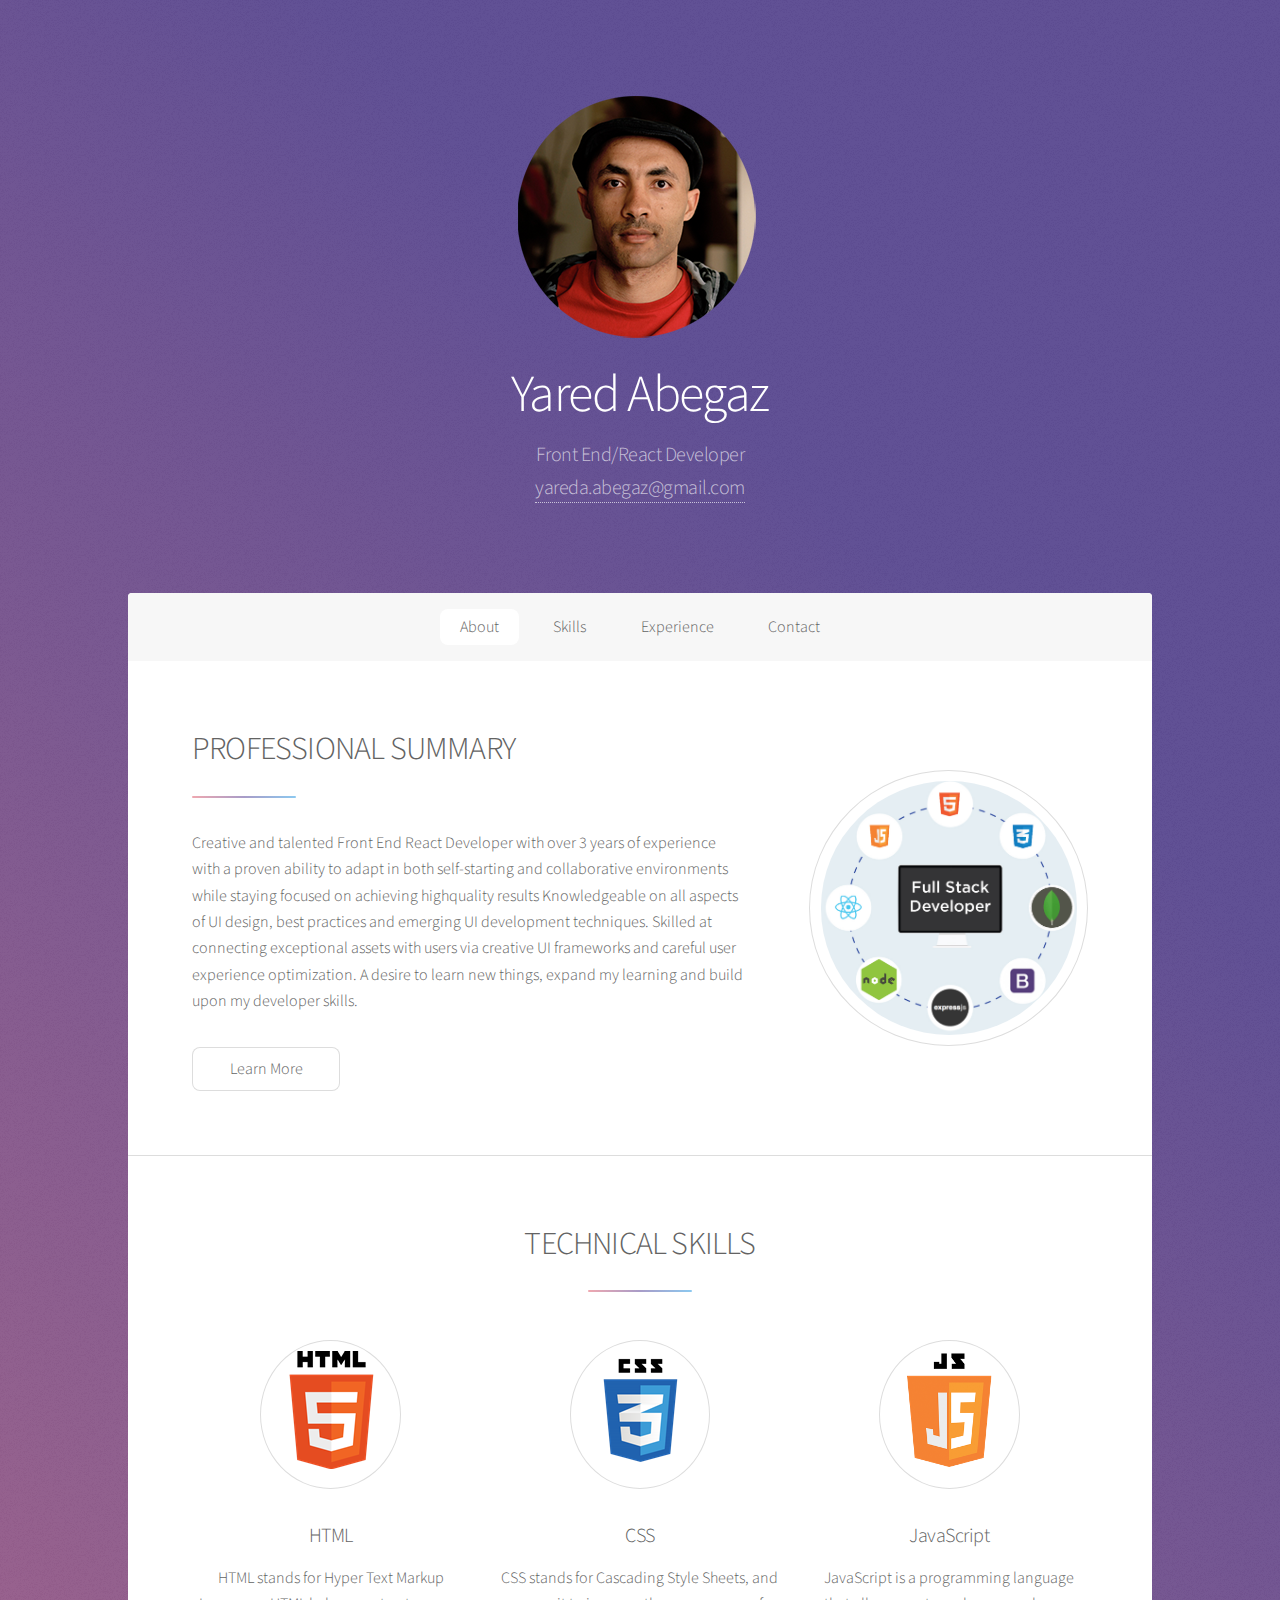
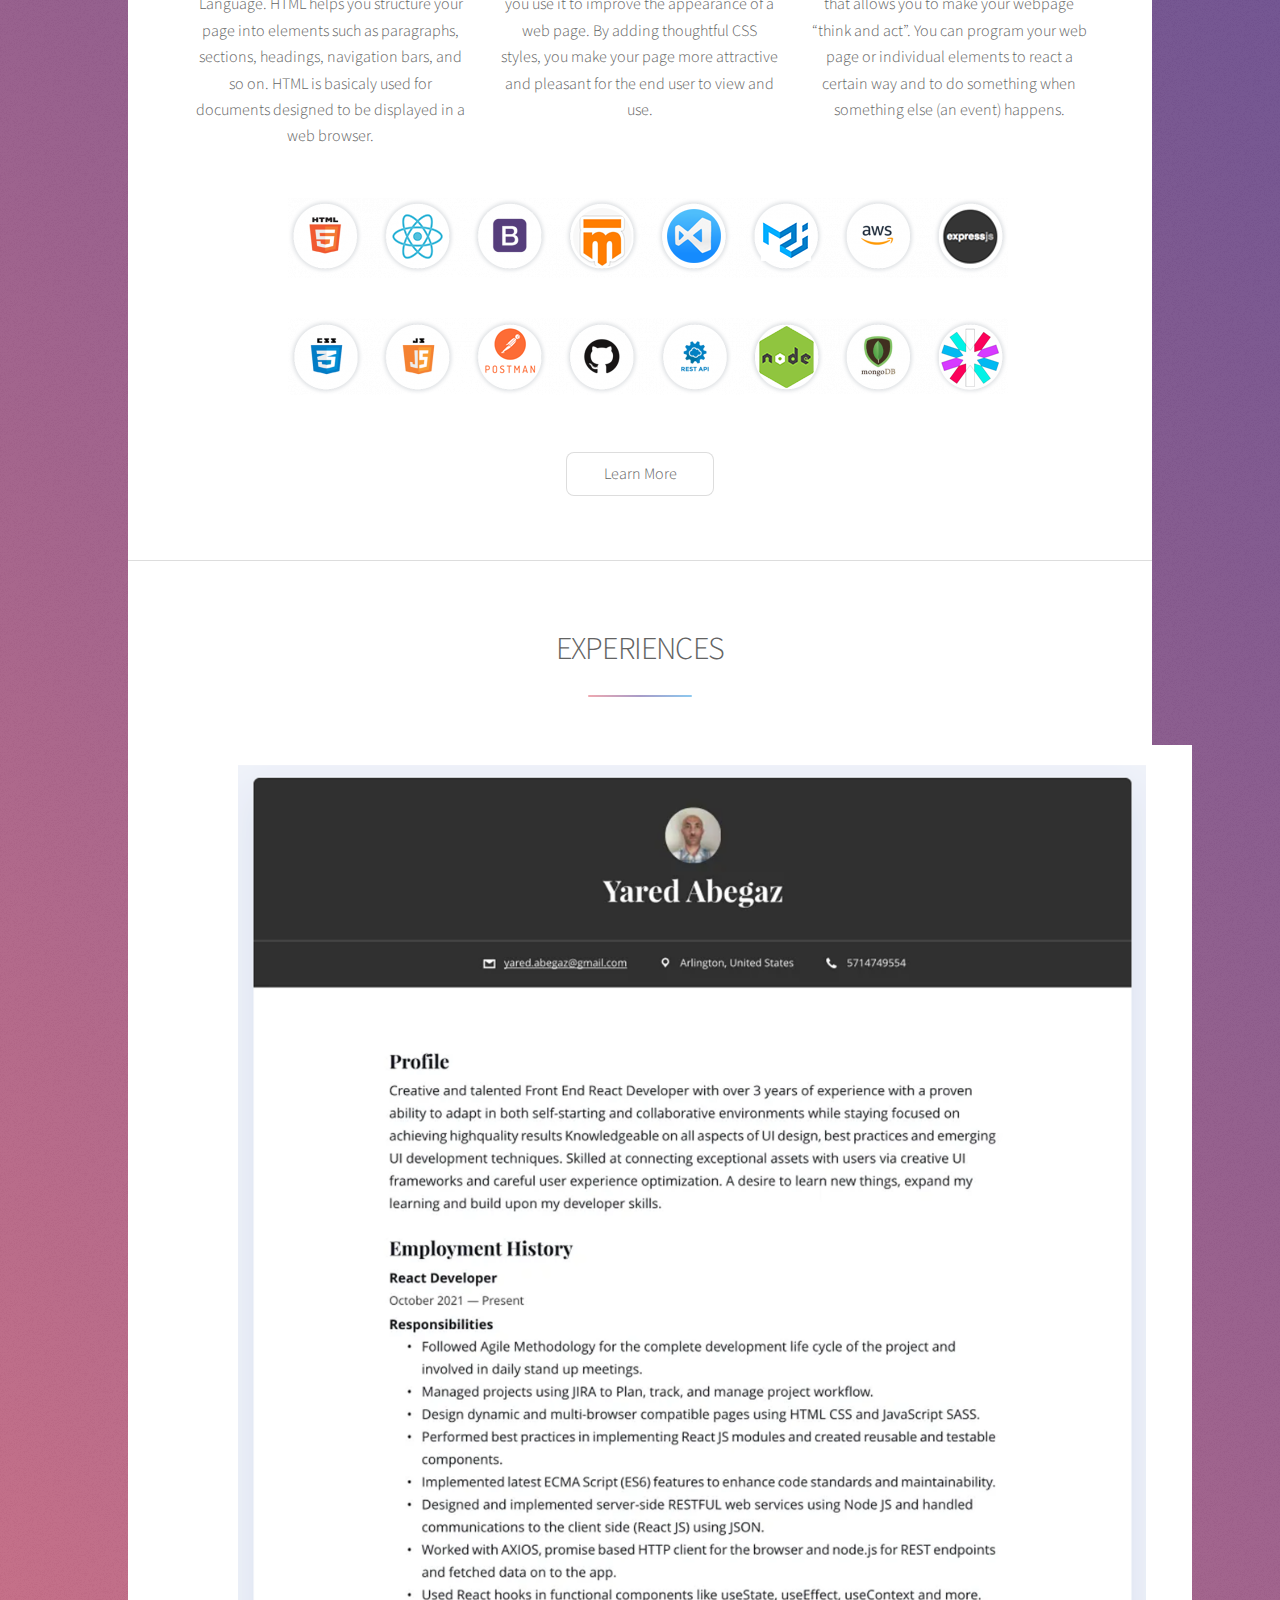
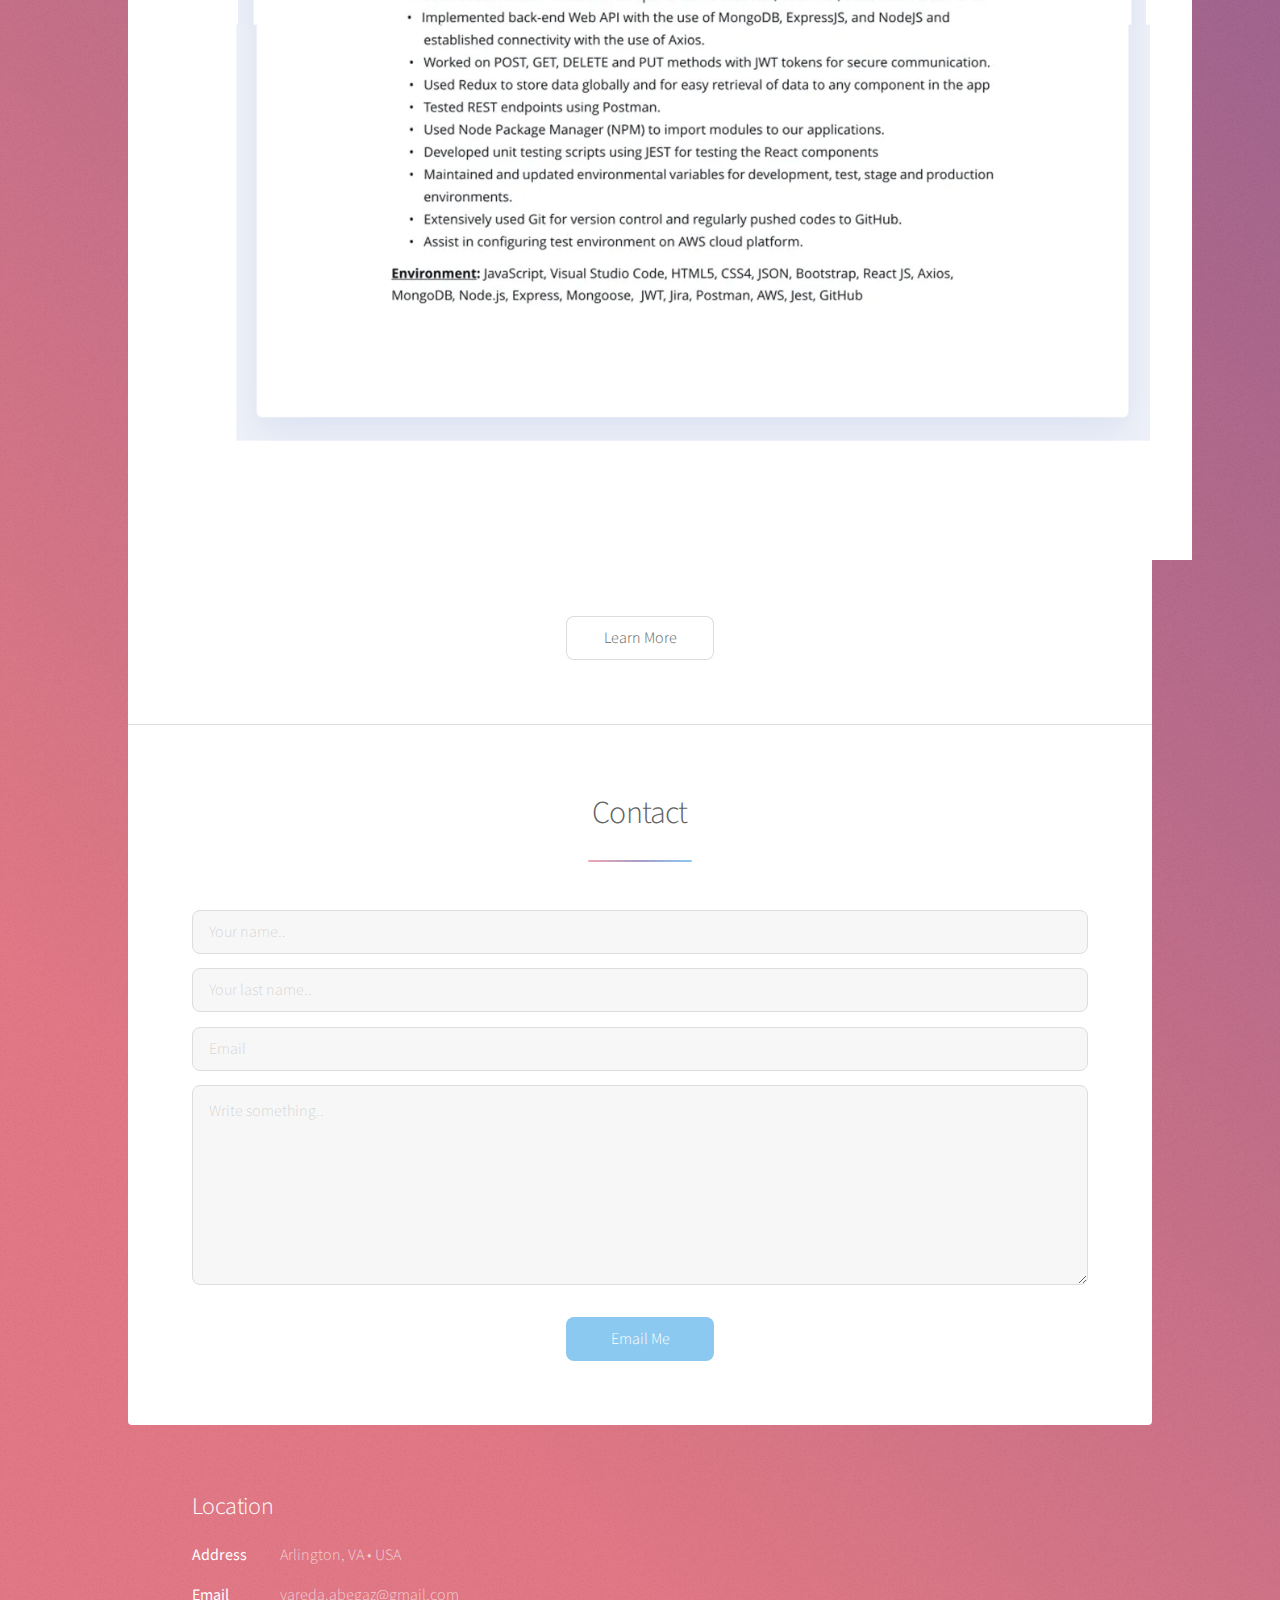
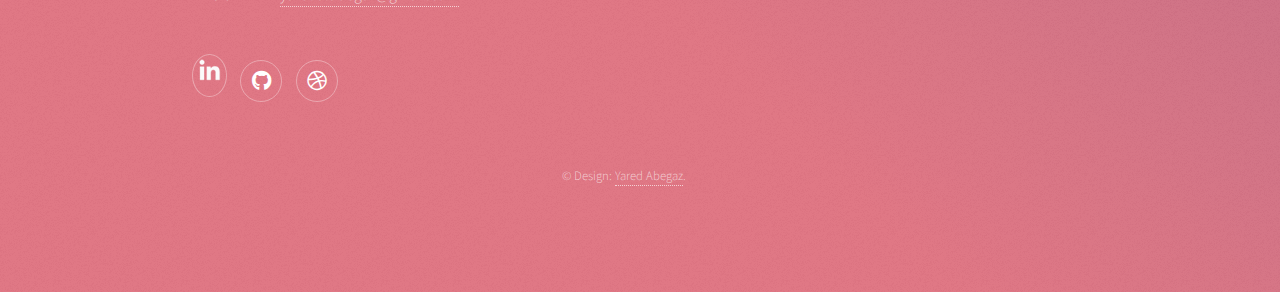
<file: index.html>
<!DOCTYPE HTML>

<html>
	<head>
		<title>Yared Resume</title>
		<meta charset="utf-8" />
		<meta name="viewport" content="width=device-width, initial-scale=1, user-scalable=no" />
		<link rel="stylesheet" href="assets/css/main.css" />
		<noscript><link rel="stylesheet" href="assets/css/noscript.css" /></noscript>
	</head>
	<body class="is-preload">

		<!-- Wrapper -->
			<div id="wrapper">

				<!-- Header -->
					<header id="header" class="alt">
						<span class="logo"><img src="images/logo.png" alt="" /></span>
						<h1>Yared Abegaz</h1>
						<p>Front End/React Developer<br />
						<a >yareda.abegaz@gmail.com</a></p>
					</header>

				<!-- Nav -->
					<nav id="nav">
						<ul>
							<li><a href="#intro" class="active">About</a></li>
							<li><a href="#first">Skills</a></li>
							<li><a href="#second">Experience</a></li>
							<li><a href="#cta">Contact</a></li>
						</ul>
					</nav>

				<!-- Main -->
					<div id="main">

						<!-- Introduction -->
							<section id="intro" class="main">
								<div class="spotlight">
									<div class="content">
										<header class="major">
											<h2>PROFESSIONAL SUMMARY </h2>
										</header>
										<p>Creative and talented Front End React Developer with over 3 years of experience with a proven ability to adapt in both self-starting and
											collaborative environments while staying focused on achieving highquality
											results Knowledgeable on all aspects of UI design, best practices and emerging UI development techniques. Skilled at connecting exceptional assets with users via 
											creative UI frameworks and careful user experience optimization. A desire to learn new things, expand my learning and build upon
											my developer skills.</p>
										<ul class="actions">
											<li><a href="react.html" target="_blank" class="button">Learn More</a></li>
										</ul>
									</div>
									<span class="image"><img src="images/front-img.png" target="_blank" alt="" /></span>
								</div>
							</section>

						<!-- First Section -->
							<section id="first" class="main special">
								<header class="major">
									<h2> TECHNICAL SKILLS</h2>
								</header>
								<ul class="features">
									<li>
										<span class="icon major "><img src="images/html.png"></span>
										<h3>HTML</h3>
										<p>HTML stands for Hyper Text Markup Language. HTML helps you structure your page into elements such as paragraphs, sections, headings, navigation bars, and so on. HTML is basicaly used for documents designed to be displayed in a web browser. </p>
									</li>
									<li>
										<span class="icon major "><img src="images/css.png"></span>
										<h3>CSS</h3>
										<p>CSS stands for Cascading Style Sheets, and you use it to improve the appearance of a web page. By adding thoughtful CSS styles, you make your page more attractive and pleasant for the end user to view and use.</p>
									</li>
									<li>
										<span class="icon major "><img src="images/js.png"></span>
										<h3>JavaScript</h3>
										<p>JavaScript is a programming language that allows you to make your webpage “think and act”. You can program your web page or individual elements to react a certain way and to do something when something else (an event) happens.</p>
									</li>
								</ul>
								<ul> <p > <embed src="images/tech-logs1.png"  /></p>
									<p > <embed  src="images/tech-logs2.png"/></p>
								</ul>
								<footer class="major">
									<ul class="actions special">
										<li><a href="#" class="button">Learn More</a></li>
									</ul>
								</footer>
							</section>

						<!-- Second Section -->
							<section id="second" class="main special">
								<header class="major">
									<h2>EXPERIENCES</h2>
									
								</header>
						
								<p > <embed src="images/yared-resume.png" width="1000px" height="1415px" /></p>
								<footer class="major">
									<ul class="actions special">
										<li><a href="https://resume.io/r/megWdLQcr" target="_blank" class="button">Learn More</a></li>
									</ul>
								</footer>
							</section>

						<!-- Get Started -->
							<section id="cta" class="main special">
								<header class="major">
									<h2>Contact</h2>
									
								</header>
								<footer class="major">
									<div class="container">
										<form action="action_page.php">
									  
										  <label for="fname"></label>
										  <input type="text" id="fname" name="firstname" placeholder="Your name..">
									  
										  <label for="lname"></label>
										  <input type="text" id="lname" name="lastname" placeholder="Your last name..">
										  <label for="email"></label>
										  <input type="text" id="lname" email="lastname" placeholder="Email">
										  
										  </select>
									  
										  <label for="subject"></label>
										  <textarea id="subject" name="subject" placeholder="Write something.." style="height:200px"></textarea>
									  
										  
									  
										</form>
									  </div>
									<ul class="actions special">
										<li><a href="#" class="button primary">Email Me</a></li>
									</ul>
								</footer>
							</section>

					</div>

				<!-- Footer -->
					<footer id="footer">
						
						<section>
							<h2>Location</h2>
							<dl class="alt">
								<dt>Address</dt>
								<dd> Arlington, VA &bull; USA</dd>
								
								<dt>Email</dt>
								<dd><a href="#">yareda.abegaz@gmail.com</a></dd>
							</dl>
							<ul class="icons">
								
								<li><a href="https://www.linkedin.com/in/yared-abegaz-79b99725b/" class="icon brands alt" ><img src = "images/linkedin.png"><span class="label"></span></a></li>
								<li><a href="https://github.com/yareds" class="icon brands fa-github alt"><span class="label">GitHub</span></a></li>
								<li><a href="https://yaredabegaz.com/" class="icon brands fa-dribbble alt"><span class="label">Website</span></a></li>
							</ul>
						</section>
						<p class="copyright">&copy; Design: <a >Yared Abegaz</a>.</p>
					</footer>

			</div>

		<!-- Scripts -->
			<script src="assets/js/jquery.min.js"></script>
			<script src="assets/js/jquery.scrollex.min.js"></script>
			<script src="assets/js/jquery.scrolly.min.js"></script>
			<script src="assets/js/browser.min.js"></script>
			<script src="assets/js/breakpoints.min.js"></script>
			<script src="assets/js/util.js"></script>
			<script src="assets/js/main.js"></script>

	</body>
</html>
</file>
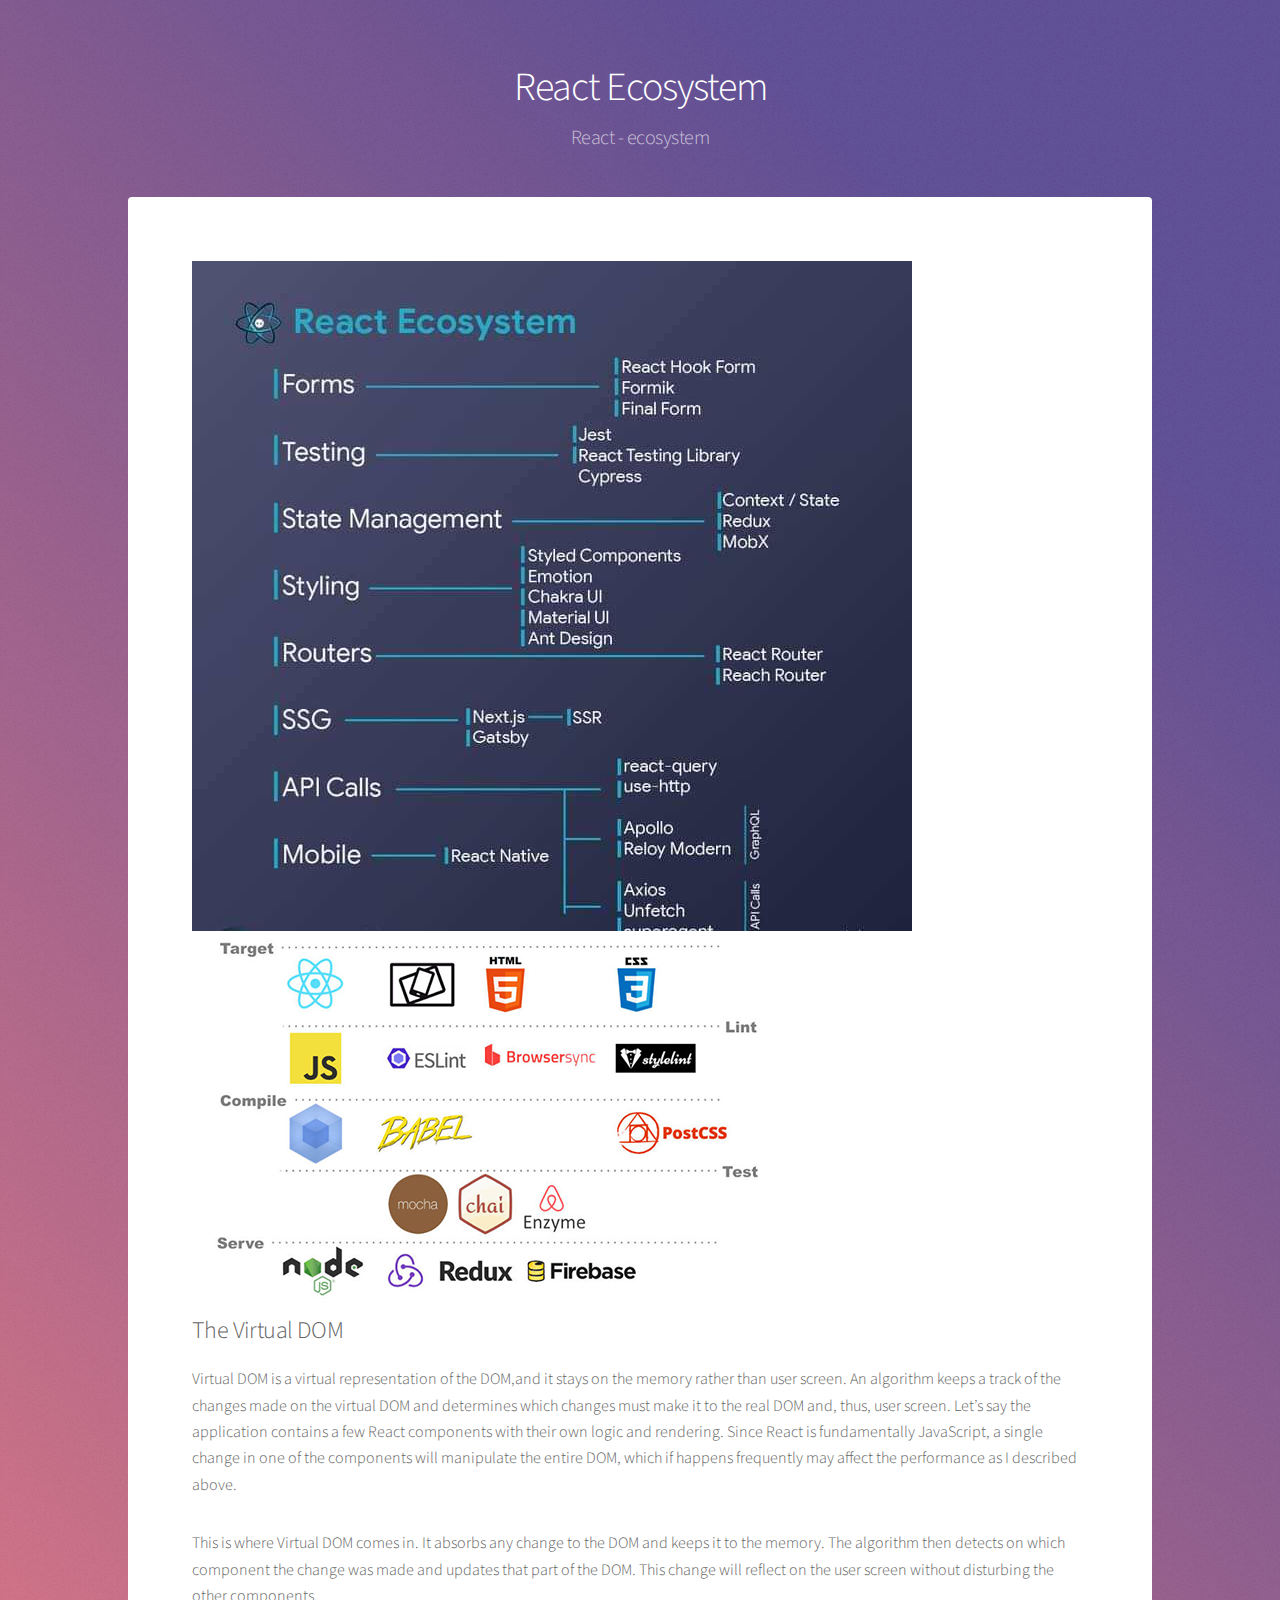
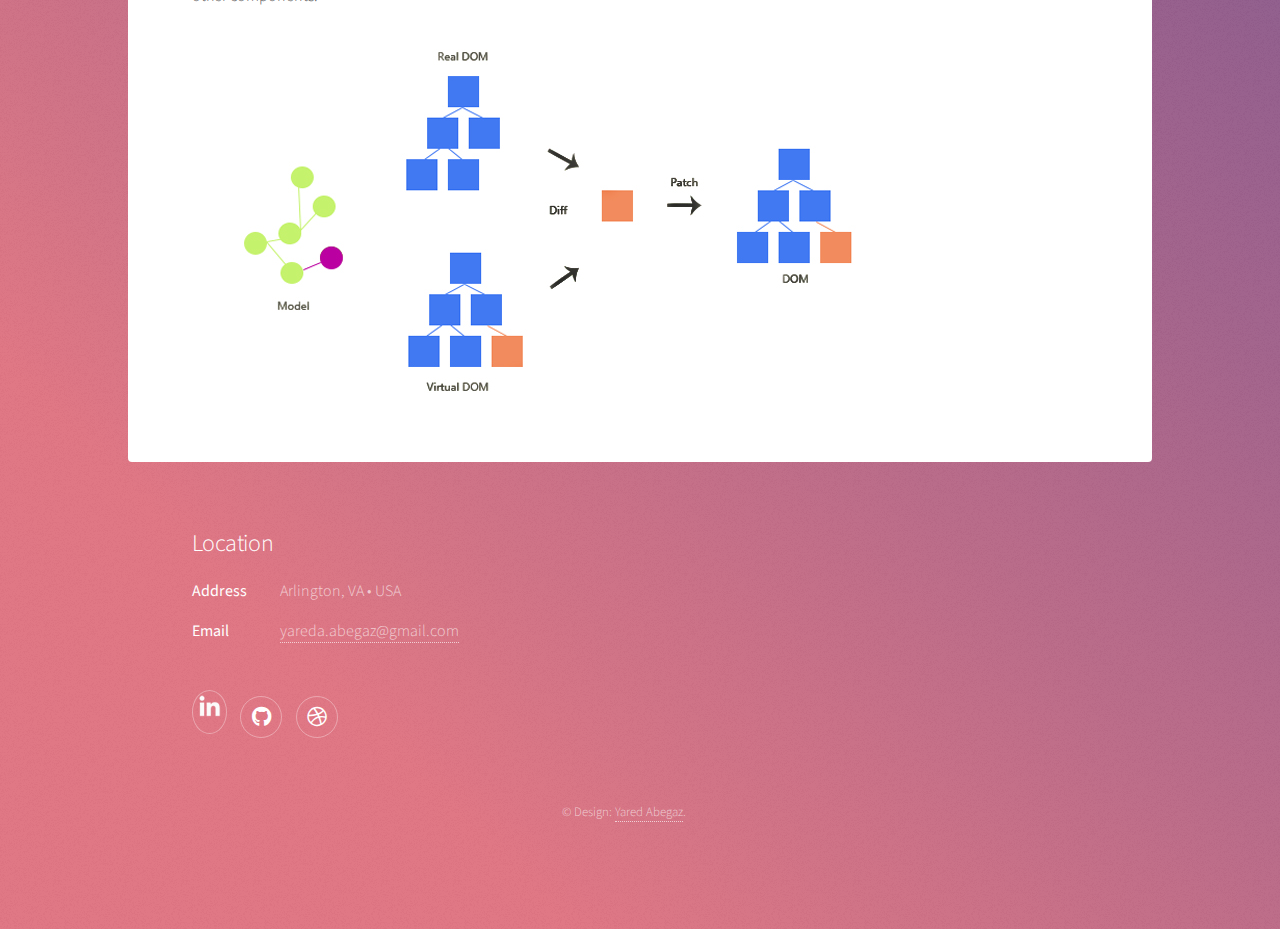
<file: generic.html>
<!DOCTYPE HTML>
<!--
	Stellar by HTML5 UP
	html5up.net | @ajlkn
	Free for personal and commercial use under the CCA 3.0 license (html5up.net/license)
-->
<html>
	<head>
		<title>Yared Resume</title>
		<meta charset="utf-8" />
		<meta name="viewport" content="width=device-width, initial-scale=1, user-scalable=no" />
		<link rel="stylesheet" href="assets/css/main.css" />
		<noscript><link rel="stylesheet" href="assets/css/noscript.css" /></noscript>
	</head>
	<body class="is-preload">

		<!-- Wrapper -->
			<div id="wrapper">

				<!-- Header -->
					<header id="header">
						<h1>React Ecosystem</h1>
						<p>React - ecosystem</p>
					</header>

				<!-- Main -->
					<div id="main">

						<!-- Content -->
							<section id="content" class="main">
								<span ><img src="images/react-ecosystem.jpg"  alt="" /><img src="images/react-eco2.png"  alt="" /></span>
								<h2>The Virtual DOM</h2>
								<p>Virtual DOM is a virtual representation of the DOM,and it stays on the memory rather than user screen. An algorithm keeps a track of the changes made on the virtual DOM and determines which changes must make it to the real DOM and, thus, user screen. Let’s say the application contains a few React components with their own logic and rendering. Since React is fundamentally JavaScript, a single change in one of the components will manipulate the entire DOM, which if happens frequently may affect the performance as I described above.</p>
								<p>This is where Virtual DOM comes in. It absorbs any change to the DOM and keeps it to the memory. The algorithm then detects on which component the change was made and updates that part of the DOM. This change will reflect on the user screen without disturbing the other components.</p>
								<span ><img src="images/Virtual-DOM.jpg"  alt="" /></span>
								
							</section>

					</div>

				<!-- Footer -->
				<footer id="footer">
						
					<section>
						<h2>Location</h2>
						<dl class="alt">
							<dt>Address</dt>
							<dd> Arlington, VA &bull; USA</dd>
							
							<dt>Email</dt>
							<dd><a href="#">yareda.abegaz@gmail.com</a></dd>
						</dl>
						<ul class="icons">
							
							<li><a href="#" class="icon brands alt" ><img src = "images/linkedin.png"><span class="label"></span></a></li>
							<li><a href="https://github.com/yareds" class="icon brands fa-github alt"><span class="label">GitHub</span></a></li>
							<li><a href="https://yaredabegaz.com/" class="icon brands fa-dribbble alt"><span class="label">Website</span></a></li>
						</ul>
					</section>
					<p class="copyright">&copy; Design: <a >Yared Abegaz</a>.</p>
				</footer>

			</div>

		<!-- Scripts -->
			<script src="assets/js/jquery.min.js"></script>
			<script src="assets/js/jquery.scrollex.min.js"></script>
			<script src="assets/js/jquery.scrolly.min.js"></script>
			<script src="assets/js/browser.min.js"></script>
			<script src="assets/js/breakpoints.min.js"></script>
			<script src="assets/js/util.js"></script>
			<script src="assets/js/main.js"></script>

	</body>
</html>
</file>
<file: assets/css/noscript.css>
/*
	Stellar by HTML5 UP
	html5up.net | @ajlkn
	Free for personal and commercial use under the CCA 3.0 license (html5up.net/license)
*/

/* Header */

	body.is-preload #header.alt > * {
		opacity: 1;
	}

	body.is-preload #header.alt .logo {
		-moz-transform: none;
		-webkit-transform: none;
		-ms-transform: none;
		transform: none;
	}
</file>
<file: assets/css/main.css>
@import url(fontawesome-all.min.css);
@import 'https://fonts.googleapis.com/css?family=Source+Sans+Pro:300,400';



html, body, div, span, applet, object,
iframe, h1, h2, h3, h4, h5, h6, p, blockquote,
pre, a, abbr, acronym, address, big, cite,
code, del, dfn, em, img, ins, kbd, q, s, samp,
small, strike, strong, sub, sup, tt, var, b,
u, i, center, dl, dt, dd, ol, ul, li, fieldset,
form, label, legend, table, caption, tbody,
tfoot, thead, tr, th, td, article, aside,
canvas, details, embed, figure, figcaption,
footer, header, hgroup, menu, nav, output, ruby,
section, summary, time, mark, audio, video {
	margin: 0;
	padding: 0;
	border: 0;
	font-size: 100%;
	font: inherit;
	vertical-align: baseline;}

article, aside, details, figcaption, figure,
footer, header, hgroup, menu, nav, section {
	display: block;}

body {
	line-height: 1;
}

ol, ul {
	list-style: none;
}

blockquote, q {
	quotes: none;
}

	blockquote:before, blockquote:after, q:before, q:after {
		content: '';
		content: none;
	}

table {
	border-collapse: collapse;
	border-spacing: 0;
}

body {
	-webkit-text-size-adjust: none;
}

mark {
	background-color: transparent;
	color: inherit;
}

input::-moz-focus-inner {
	border: 0;
	padding: 0;
}

input, select, textarea {
	-moz-appearance: none;
	-webkit-appearance: none;
	-ms-appearance: none;
	appearance: none;
}

.column {
	float: left;
	width: 80%;
	padding: 5px;
  }
/* Basic */

	@-ms-viewport {
		width: device-width;
	}

	body {
		-ms-overflow-style: scrollbar;
	}

	@media screen and (max-width: 480px) {

		html, body {
			min-width: 320px;
		}

	}

	html {
		box-sizing: border-box;
	}

	*, *:before, *:after {
		box-sizing: inherit;
	}

	body {
		background-color: #935d8c;
		background-image: url("images/overlay.png"), -moz-linear-gradient(45deg, #e37682 15%, #5f4d93 85%);
		background-image: url("images/overlay.png"), -webkit-linear-gradient(45deg, #e37682 15%, #5f4d93 85%);
		background-image: url("images/overlay.png"), -ms-linear-gradient(45deg, #e37682 15%, #5f4d93 85%);
		background-image: url("images/overlay.png"), linear-gradient(45deg, #e37682 15%, #5f4d93 85%);
	}

		body.is-preload *, body.is-preload *:before, body.is-preload *:after {
			-moz-animation: none !important;
			-webkit-animation: none !important;
			-ms-animation: none !important;
			animation: none !important;
			-moz-transition: none !important;
			-webkit-transition: none !important;
			-ms-transition: none !important;
			transition: none !important;
		}

/* Type */

	body {
		background-color: #935d8c;
		color: rgba(255, 255, 255, 0.65);
	}

	body, input, select, textarea {
		font-family: "Source Sans Pro", Helvetica, sans-serif;
		font-size: 17pt;
		font-weight: 300;
		line-height: 1.65;
	}

		@media screen and (max-width: 1680px) {

			body, input, select, textarea {
				font-size: 14pt;
			}

		}

		@media screen and (max-width: 1280px) {

			body, input, select, textarea {
				font-size: 12pt;
			}

		}

		@media screen and (max-width: 360px) {

			body, input, select, textarea {
				font-size: 11pt;
			}

		}

	a {
		-moz-transition: color 0.2s ease, border-bottom 0.2s ease;
		-webkit-transition: color 0.2s ease, border-bottom 0.2s ease;
		-ms-transition: color 0.2s ease, border-bottom 0.2s ease;
		transition: color 0.2s ease, border-bottom 0.2s ease;
		text-decoration: none;
		border-bottom: dotted 1px;
		color: inherit;
	}

		a:hover {
			border-bottom-color: transparent;
		}

	strong, b {
		font-weight: 400;
	}

	em, i {
		font-style: italic;
	}

	p {
		margin: 0 0 2em 0;
	}

		p.content {
			-moz-columns: 20em 2;
			-webkit-columns: 20em 2;
			-ms-columns: 20em 2;
			columns: 20em 2;
			-moz-column-gap: 2em;
			-webkit-column-gap: 2em;
			-ms-column-gap: 2em;
			column-gap: 2em;
			text-align: justify;
		}

	h1, h2, h3, h4, h5, h6 {
		font-weight: 300;
		line-height: 1.5;
		margin: 0 0 0.7em 0;
		letter-spacing: -0.025em;
	}

		h1 a, h2 a, h3 a, h4 a, h5 a, h6 a {
			color: inherit;
			text-decoration: none;
		}

	h1 {
		font-size: 2.5em;
		line-height: 1.2;
	}

	h2 {
		font-size: 1.5em;
	}

	h3 {
		font-size: 1.25em;
	}

	h4 {
		font-size: 1.1em;
	}

	h5 {
		font-size: 0.9em;
	}

	h6 {
		font-size: 0.7em;
	}

	@media screen and (max-width: 736px) {

		h1 {
			font-size: 2em;
		}

	}

	sub {
		font-size: 0.8em;
		position: relative;
		top: 0.5em;
	}

	sup {
		font-size: 0.8em;
		position: relative;
		top: -0.5em;
	}

	blockquote {
		border-left: solid 4px;
		font-style: italic;
		margin: 0 0 2em 0;
		padding: 0.5em 0 0.5em 2em;
	}

	code {
		border-radius: 8px;
		border: solid 1px;
		font-family: "Courier New", monospace;
		font-size: 0.9em;
		margin: 0 0.25em;
		padding: 0.25em 0.65em;
	}

	pre {
		-webkit-overflow-scrolling: touch;
		font-family: "Courier New", monospace;
		font-size: 0.9em;
		margin: 0 0 2em 0;
	}

		pre code {
			display: block;
			line-height: 1.75;
			padding: 1em 1.5em;
			overflow-x: auto;
		}

	hr {
		border: 0;
		border-bottom: solid 1px;
		margin: 2em 0;
	}

		hr.major {
			margin: 3em 0;
		}

	.align-left {
		text-align: left;
	}

	.align-center {
		text-align: center;
	}

	.align-right {
		text-align: right;
	}

	input, select, textarea {
		color: #ffffff;
	}

	a:hover {
		color: #ffffff;
	}

	strong, b {
		color: #ffffff;
	}

	h1, h2, h3, h4, h5, h6 {
		color: #ffffff;
	}

	blockquote {
		border-left-color: rgba(255, 255, 255, 0.35);
	}

	code {
		background: rgba(255, 255, 255, 0.075);
		border-color: rgba(255, 255, 255, 0.35);
	}

	hr {
		border-bottom-color: rgba(255, 255, 255, 0.35);
	}

/* Row */

	.row {
		display: flex;
		flex-wrap: wrap;
		box-sizing: border-box;
		align-items: stretch;
	}

		.row > * {
			box-sizing: border-box;
		}

		.row.gtr-uniform > * > :last-child {
			margin-bottom: 0;
		}

		.row.aln-left {
			justify-content: flex-start;
		}

		.row.aln-center {
			justify-content: center;
		}

		.row.aln-right {
			justify-content: flex-end;
		}

		.row.aln-top {
			align-items: flex-start;
		}

		.row.aln-middle {
			align-items: center;
		}

		.row.aln-bottom {
			align-items: flex-end;
		}

		.row > .imp {
			order: -1;
		}

		.row > .col-1 {
			width: 8.33333%;
		}

		.row > .off-1 {
			margin-left: 8.33333%;
		}

		.row > .col-2 {
			width: 16.66667%;
		}

		.row > .off-2 {
			margin-left: 16.66667%;
		}

		.row > .col-3 {
			width: 25%;
		}

		.row > .off-3 {
			margin-left: 25%;
		}

		.row > .col-4 {
			width: 33.33333%;
		}

		.row > .off-4 {
			margin-left: 33.33333%;
		}

		.row > .col-5 {
			width: 41.66667%;
		}

		.row > .off-5 {
			margin-left: 41.66667%;
		}

		.row > .col-6 {
			width: 50%;
		}

		.row > .off-6 {
			margin-left: 50%;
		}

		.row > .col-7 {
			width: 58.33333%;
		}

		.row > .off-7 {
			margin-left: 58.33333%;
		}

		.row > .col-8 {
			width: 66.66667%;
		}

		.row > .off-8 {
			margin-left: 66.66667%;
		}

		.row > .col-9 {
			width: 75%;
		}

		.row > .off-9 {
			margin-left: 75%;
		}

		.row > .col-10 {
			width: 83.33333%;
		}

		.row > .off-10 {
			margin-left: 83.33333%;
		}

		.row > .col-11 {
			width: 91.66667%;
		}

		.row > .off-11 {
			margin-left: 91.66667%;
		}

		.row > .col-12 {
			width: 100%;
		}

		.row > .off-12 {
			margin-left: 100%;
		}

		.row.gtr-0 {
			margin-top: 0;
			margin-left: 0em;
		}

			.row.gtr-0 > * {
				padding: 0 0 0 0em;
			}

			.row.gtr-0.gtr-uniform {
				margin-top: 0em;
			}

				.row.gtr-0.gtr-uniform > * {
					padding-top: 0em;
				}

		.row.gtr-25 {
			margin-top: 0;
			margin-left: -0.375em;
		}

			.row.gtr-25 > * {
				padding: 0 0 0 0.375em;
			}

			.row.gtr-25.gtr-uniform {
				margin-top: -0.375em;
			}

				.row.gtr-25.gtr-uniform > * {
					padding-top: 0.375em;
				}

		.row.gtr-50 {
			margin-top: 0;
			margin-left: -0.75em;
		}

			.row.gtr-50 > * {
				padding: 0 0 0 0.75em;
			}

			.row.gtr-50.gtr-uniform {
				margin-top: -0.75em;
			}

				.row.gtr-50.gtr-uniform > * {
					padding-top: 0.75em;
				}

		.row {
			margin-top: 0;
			margin-left: -1.5em;
		}

			.row > * {
				padding: 0 0 0 1.5em;
			}

			.row.gtr-uniform {
				margin-top: -1.5em;
			}

				.row.gtr-uniform > * {
					padding-top: 1.5em;
				}

		.row.gtr-150 {
			margin-top: 0;
			margin-left: -2.25em;
		}

			.row.gtr-150 > * {
				padding: 0 0 0 2.25em;
			}

			.row.gtr-150.gtr-uniform {
				margin-top: -2.25em;
			}

				.row.gtr-150.gtr-uniform > * {
					padding-top: 2.25em;
				}

		.row.gtr-200 {
			margin-top: 0;
			margin-left: -3em;
		}

			.row.gtr-200 > * {
				padding: 0 0 0 3em;
			}

			.row.gtr-200.gtr-uniform {
				margin-top: -3em;
			}

				.row.gtr-200.gtr-uniform > * {
					padding-top: 3em;
				}

		@media screen and (max-width: 1680px) {

			.row {
				display: flex;
				flex-wrap: wrap;
				box-sizing: border-box;
				align-items: stretch;
			}

				.row > * {
					box-sizing: border-box;
				}

				.row.gtr-uniform > * > :last-child {
					margin-bottom: 0;
				}

				.row.aln-left {
					justify-content: flex-start;
				}

				.row.aln-center {
					justify-content: center;
				}

				.row.aln-right {
					justify-content: flex-end;
				}

				.row.aln-top {
					align-items: flex-start;
				}

				.row.aln-middle {
					align-items: center;
				}

				.row.aln-bottom {
					align-items: flex-end;
				}

				.row > .imp-xlarge {
					order: -1;
				}

				.row > .col-1-xlarge {
					width: 8.33333%;
				}

				.row > .off-1-xlarge {
					margin-left: 8.33333%;
				}

				.row > .col-2-xlarge {
					width: 16.66667%;
				}

				.row > .off-2-xlarge {
					margin-left: 16.66667%;
				}

				.row > .col-3-xlarge {
					width: 25%;
				}

				.row > .off-3-xlarge {
					margin-left: 25%;
				}

				.row > .col-4-xlarge {
					width: 33.33333%;
				}

				.row > .off-4-xlarge {
					margin-left: 33.33333%;
				}

				.row > .col-5-xlarge {
					width: 41.66667%;
				}

				.row > .off-5-xlarge {
					margin-left: 41.66667%;
				}

				.row > .col-6-xlarge {
					width: 50%;
				}

				.row > .off-6-xlarge {
					margin-left: 50%;
				}

				.row > .col-7-xlarge {
					width: 58.33333%;
				}

				.row > .off-7-xlarge {
					margin-left: 58.33333%;
				}

				.row > .col-8-xlarge {
					width: 66.66667%;
				}

				.row > .off-8-xlarge {
					margin-left: 66.66667%;
				}

				.row > .col-9-xlarge {
					width: 75%;
				}

				.row > .off-9-xlarge {
					margin-left: 75%;
				}

				.row > .col-10-xlarge {
					width: 83.33333%;
				}

				.row > .off-10-xlarge {
					margin-left: 83.33333%;
				}

				.row > .col-11-xlarge {
					width: 91.66667%;
				}

				.row > .off-11-xlarge {
					margin-left: 91.66667%;
				}

				.row > .col-12-xlarge {
					width: 100%;
				}

				.row > .off-12-xlarge {
					margin-left: 100%;
				}

				.row.gtr-0 {
					margin-top: 0;
					margin-left: 0em;
				}

					.row.gtr-0 > * {
						padding: 0 0 0 0em;
					}

					.row.gtr-0.gtr-uniform {
						margin-top: 0em;
					}

						.row.gtr-0.gtr-uniform > * {
							padding-top: 0em;
						}

				.row.gtr-25 {
					margin-top: 0;
					margin-left: -0.375em;
				}

					.row.gtr-25 > * {
						padding: 0 0 0 0.375em;
					}

					.row.gtr-25.gtr-uniform {
						margin-top: -0.375em;
					}

						.row.gtr-25.gtr-uniform > * {
							padding-top: 0.375em;
						}

				.row.gtr-50 {
					margin-top: 0;
					margin-left: -0.75em;
				}

					.row.gtr-50 > * {
						padding: 0 0 0 0.75em;
					}

					.row.gtr-50.gtr-uniform {
						margin-top: -0.75em;
					}

						.row.gtr-50.gtr-uniform > * {
							padding-top: 0.75em;
						}

				.row {
					margin-top: 0;
					margin-left: -1.5em;
				}

					.row > * {
						padding: 0 0 0 1.5em;
					}

					.row.gtr-uniform {
						margin-top: -1.5em;
					}

						.row.gtr-uniform > * {
							padding-top: 1.5em;
						}

				.row.gtr-150 {
					margin-top: 0;
					margin-left: -2.25em;
				}

					.row.gtr-150 > * {
						padding: 0 0 0 2.25em;
					}

					.row.gtr-150.gtr-uniform {
						margin-top: -2.25em;
					}

						.row.gtr-150.gtr-uniform > * {
							padding-top: 2.25em;
						}

				.row.gtr-200 {
					margin-top: 0;
					margin-left: -3em;
				}

					.row.gtr-200 > * {
						padding: 0 0 0 3em;
					}

					.row.gtr-200.gtr-uniform {
						margin-top: -3em;
					}

						.row.gtr-200.gtr-uniform > * {
							padding-top: 3em;
						}

		}

		@media screen and (max-width: 1280px) {

			.row {
				display: flex;
				flex-wrap: wrap;
				box-sizing: border-box;
				align-items: stretch;
			}

				.row > * {
					box-sizing: border-box;
				}

				.row.gtr-uniform > * > :last-child {
					margin-bottom: 0;
				}

				.row.aln-left {
					justify-content: flex-start;
				}

				.row.aln-center {
					justify-content: center;
				}

				.row.aln-right {
					justify-content: flex-end;
				}

				.row.aln-top {
					align-items: flex-start;
				}

				.row.aln-middle {
					align-items: center;
				}

				.row.aln-bottom {
					align-items: flex-end;
				}

				.row > .imp-large {
					order: -1;
				}

				.row > .col-1-large {
					width: 8.33333%;
				}

				.row > .off-1-large {
					margin-left: 8.33333%;
				}

				.row > .col-2-large {
					width: 16.66667%;
				}

				.row > .off-2-large {
					margin-left: 16.66667%;
				}

				.row > .col-3-large {
					width: 25%;
				}

				.row > .off-3-large {
					margin-left: 25%;
				}

				.row > .col-4-large {
					width: 33.33333%;
				}

				.row > .off-4-large {
					margin-left: 33.33333%;
				}

				.row > .col-5-large {
					width: 41.66667%;
				}

				.row > .off-5-large {
					margin-left: 41.66667%;
				}

				.row > .col-6-large {
					width: 50%;
				}

				.row > .off-6-large {
					margin-left: 50%;
				}

				.row > .col-7-large {
					width: 58.33333%;
				}

				.row > .off-7-large {
					margin-left: 58.33333%;
				}

				.row > .col-8-large {
					width: 66.66667%;
				}

				.row > .off-8-large {
					margin-left: 66.66667%;
				}

				.row > .col-9-large {
					width: 75%;
				}

				.row > .off-9-large {
					margin-left: 75%;
				}

				.row > .col-10-large {
					width: 83.33333%;
				}

				.row > .off-10-large {
					margin-left: 83.33333%;
				}

				.row > .col-11-large {
					width: 91.66667%;
				}

				.row > .off-11-large {
					margin-left: 91.66667%;
				}

				.row > .col-12-large {
					width: 100%;
				}

				.row > .off-12-large {
					margin-left: 100%;
				}

				.row.gtr-0 {
					margin-top: 0;
					margin-left: 0em;
				}

					.row.gtr-0 > * {
						padding: 0 0 0 0em;
					}

					.row.gtr-0.gtr-uniform {
						margin-top: 0em;
					}

						.row.gtr-0.gtr-uniform > * {
							padding-top: 0em;
						}

				.row.gtr-25 {
					margin-top: 0;
					margin-left: -0.375em;
				}

					.row.gtr-25 > * {
						padding: 0 0 0 0.375em;
					}

					.row.gtr-25.gtr-uniform {
						margin-top: -0.375em;
					}

						.row.gtr-25.gtr-uniform > * {
							padding-top: 0.375em;
						}

				.row.gtr-50 {
					margin-top: 0;
					margin-left: -0.75em;
				}

					.row.gtr-50 > * {
						padding: 0 0 0 0.75em;
					}

					.row.gtr-50.gtr-uniform {
						margin-top: -0.75em;
					}

						.row.gtr-50.gtr-uniform > * {
							padding-top: 0.75em;
						}

				.row {
					margin-top: 0;
					margin-left: -1.5em;
				}

					.row > * {
						padding: 0 0 0 1.5em;
					}

					.row.gtr-uniform {
						margin-top: -1.5em;
					}

						.row.gtr-uniform > * {
							padding-top: 1.5em;
						}

				.row.gtr-150 {
					margin-top: 0;
					margin-left: -2.25em;
				}

					.row.gtr-150 > * {
						padding: 0 0 0 2.25em;
					}

					.row.gtr-150.gtr-uniform {
						margin-top: -2.25em;
					}

						.row.gtr-150.gtr-uniform > * {
							padding-top: 2.25em;
						}

				.row.gtr-200 {
					margin-top: 0;
					margin-left: -3em;
				}

					.row.gtr-200 > * {
						padding: 0 0 0 3em;
					}

					.row.gtr-200.gtr-uniform {
						margin-top: -3em;
					}

						.row.gtr-200.gtr-uniform > * {
							padding-top: 3em;
						}

		}

		@media screen and (max-width: 980px) {

			.row {
				display: flex;
				flex-wrap: wrap;
				box-sizing: border-box;
				align-items: stretch;
			}

				.row > * {
					box-sizing: border-box;
				}

				.row.gtr-uniform > * > :last-child {
					margin-bottom: 0;
				}

				.row.aln-left {
					justify-content: flex-start;
				}

				.row.aln-center {
					justify-content: center;
				}

				.row.aln-right {
					justify-content: flex-end;
				}

				.row.aln-top {
					align-items: flex-start;
				}

				.row.aln-middle {
					align-items: center;
				}

				.row.aln-bottom {
					align-items: flex-end;
				}

				.row > .imp-medium {
					order: -1;
				}

				.row > .col-1-medium {
					width: 8.33333%;
				}

				.row > .off-1-medium {
					margin-left: 8.33333%;
				}

				.row > .col-2-medium {
					width: 16.66667%;
				}

				.row > .off-2-medium {
					margin-left: 16.66667%;
				}

				.row > .col-3-medium {
					width: 25%;
				}

				.row > .off-3-medium {
					margin-left: 25%;
				}

				.row > .col-4-medium {
					width: 33.33333%;
				}

				.row > .off-4-medium {
					margin-left: 33.33333%;
				}

				.row > .col-5-medium {
					width: 41.66667%;
				}

				.row > .off-5-medium {
					margin-left: 41.66667%;
				}

				.row > .col-6-medium {
					width: 50%;
				}

				.row > .off-6-medium {
					margin-left: 50%;
				}

				.row > .col-7-medium {
					width: 58.33333%;
				}

				.row > .off-7-medium {
					margin-left: 58.33333%;
				}

				.row > .col-8-medium {
					width: 66.66667%;
				}

				.row > .off-8-medium {
					margin-left: 66.66667%;
				}

				.row > .col-9-medium {
					width: 75%;
				}

				.row > .off-9-medium {
					margin-left: 75%;
				}

				.row > .col-10-medium {
					width: 83.33333%;
				}

				.row > .off-10-medium {
					margin-left: 83.33333%;
				}

				.row > .col-11-medium {
					width: 91.66667%;
				}

				.row > .off-11-medium {
					margin-left: 91.66667%;
				}

				.row > .col-12-medium {
					width: 100%;
				}

				.row > .off-12-medium {
					margin-left: 100%;
				}

				.row.gtr-0 {
					margin-top: 0;
					margin-left: 0em;
				}

					.row.gtr-0 > * {
						padding: 0 0 0 0em;
					}

					.row.gtr-0.gtr-uniform {
						margin-top: 0em;
					}

						.row.gtr-0.gtr-uniform > * {
							padding-top: 0em;
						}

				.row.gtr-25 {
					margin-top: 0;
					margin-left: -0.375em;
				}

					.row.gtr-25 > * {
						padding: 0 0 0 0.375em;
					}

					.row.gtr-25.gtr-uniform {
						margin-top: -0.375em;
					}

						.row.gtr-25.gtr-uniform > * {
							padding-top: 0.375em;
						}

				.row.gtr-50 {
					margin-top: 0;
					margin-left: -0.75em;
				}

					.row.gtr-50 > * {
						padding: 0 0 0 0.75em;
					}

					.row.gtr-50.gtr-uniform {
						margin-top: -0.75em;
					}

						.row.gtr-50.gtr-uniform > * {
							padding-top: 0.75em;
						}

				.row {
					margin-top: 0;
					margin-left: -1.5em;
				}

					.row > * {
						padding: 0 0 0 1.5em;
					}

					.row.gtr-uniform {
						margin-top: -1.5em;
					}

						.row.gtr-uniform > * {
							padding-top: 1.5em;
						}

				.row.gtr-150 {
					margin-top: 0;
					margin-left: -2.25em;
				}

					.row.gtr-150 > * {
						padding: 0 0 0 2.25em;
					}

					.row.gtr-150.gtr-uniform {
						margin-top: -2.25em;
					}

						.row.gtr-150.gtr-uniform > * {
							padding-top: 2.25em;
						}

				.row.gtr-200 {
					margin-top: 0;
					margin-left: -3em;
				}

					.row.gtr-200 > * {
						padding: 0 0 0 3em;
					}

					.row.gtr-200.gtr-uniform {
						margin-top: -3em;
					}

						.row.gtr-200.gtr-uniform > * {
							padding-top: 3em;
						}

		}

		@media screen and (max-width: 736px) {

			.row {
				display: flex;
				flex-wrap: wrap;
				box-sizing: border-box;
				align-items: stretch;
			}

				.row > * {
					box-sizing: border-box;
				}

				.row.gtr-uniform > * > :last-child {
					margin-bottom: 0;
				}

				.row.aln-left {
					justify-content: flex-start;
				}

				.row.aln-center {
					justify-content: center;
				}

				.row.aln-right {
					justify-content: flex-end;
				}

				.row.aln-top {
					align-items: flex-start;
				}

				.row.aln-middle {
					align-items: center;
				}

				.row.aln-bottom {
					align-items: flex-end;
				}

				.row > .imp-small {
					order: -1;
				}

				.row > .col-1-small {
					width: 8.33333%;
				}

				.row > .off-1-small {
					margin-left: 8.33333%;
				}

				.row > .col-2-small {
					width: 16.66667%;
				}

				.row > .off-2-small {
					margin-left: 16.66667%;
				}

				.row > .col-3-small {
					width: 25%;
				}

				.row > .off-3-small {
					margin-left: 25%;
				}

				.row > .col-4-small {
					width: 33.33333%;
				}

				.row > .off-4-small {
					margin-left: 33.33333%;
				}

				.row > .col-5-small {
					width: 41.66667%;
				}

				.row > .off-5-small {
					margin-left: 41.66667%;
				}

				.row > .col-6-small {
					width: 50%;
				}

				.row > .off-6-small {
					margin-left: 50%;
				}

				.row > .col-7-small {
					width: 58.33333%;
				}

				.row > .off-7-small {
					margin-left: 58.33333%;
				}

				.row > .col-8-small {
					width: 66.66667%;
				}

				.row > .off-8-small {
					margin-left: 66.66667%;
				}

				.row > .col-9-small {
					width: 75%;
				}

				.row > .off-9-small {
					margin-left: 75%;
				}

				.row > .col-10-small {
					width: 83.33333%;
				}

				.row > .off-10-small {
					margin-left: 83.33333%;
				}

				.row > .col-11-small {
					width: 91.66667%;
				}

				.row > .off-11-small {
					margin-left: 91.66667%;
				}

				.row > .col-12-small {
					width: 100%;
				}

				.row > .off-12-small {
					margin-left: 100%;
				}

				.row.gtr-0 {
					margin-top: 0;
					margin-left: 0em;
				}

					.row.gtr-0 > * {
						padding: 0 0 0 0em;
					}

					.row.gtr-0.gtr-uniform {
						margin-top: 0em;
					}

						.row.gtr-0.gtr-uniform > * {
							padding-top: 0em;
						}

				.row.gtr-25 {
					margin-top: 0;
					margin-left: -0.25em;
				}

					.row.gtr-25 > * {
						padding: 0 0 0 0.25em;
					}

					.row.gtr-25.gtr-uniform {
						margin-top: -0.25em;
					}

						.row.gtr-25.gtr-uniform > * {
							padding-top: 0.25em;
						}

				.row.gtr-50 {
					margin-top: 0;
					margin-left: -0.5em;
				}

					.row.gtr-50 > * {
						padding: 0 0 0 0.5em;
					}

					.row.gtr-50.gtr-uniform {
						margin-top: -0.5em;
					}

						.row.gtr-50.gtr-uniform > * {
							padding-top: 0.5em;
						}

				.row {
					margin-top: 0;
					margin-left: -1em;
				}

					.row > * {
						padding: 0 0 0 1em;
					}

					.row.gtr-uniform {
						margin-top: -1em;
					}

						.row.gtr-uniform > * {
							padding-top: 1em;
						}

				.row.gtr-150 {
					margin-top: 0;
					margin-left: -1.5em;
				}

					.row.gtr-150 > * {
						padding: 0 0 0 1.5em;
					}

					.row.gtr-150.gtr-uniform {
						margin-top: -1.5em;
					}

						.row.gtr-150.gtr-uniform > * {
							padding-top: 1.5em;
						}

				.row.gtr-200 {
					margin-top: 0;
					margin-left: -2em;
				}

					.row.gtr-200 > * {
						padding: 0 0 0 2em;
					}

					.row.gtr-200.gtr-uniform {
						margin-top: -2em;
					}

						.row.gtr-200.gtr-uniform > * {
							padding-top: 2em;
						}

		}

		@media screen and (max-width: 480px) {

			.row {
				display: flex;
				flex-wrap: wrap;
				box-sizing: border-box;
				align-items: stretch;
			}

				.row > * {
					box-sizing: border-box;
				}

				.row.gtr-uniform > * > :last-child {
					margin-bottom: 0;
				}

				.row.aln-left {
					justify-content: flex-start;
				}

				.row.aln-center {
					justify-content: center;
				}

				.row.aln-right {
					justify-content: flex-end;
				}

				.row.aln-top {
					align-items: flex-start;
				}

				.row.aln-middle {
					align-items: center;
				}

				.row.aln-bottom {
					align-items: flex-end;
				}

				.row > .imp-xsmall {
					order: -1;
				}

				.row > .col-1-xsmall {
					width: 8.33333%;
				}

				.row > .off-1-xsmall {
					margin-left: 8.33333%;
				}

				.row > .col-2-xsmall {
					width: 16.66667%;
				}

				.row > .off-2-xsmall {
					margin-left: 16.66667%;
				}

				.row > .col-3-xsmall {
					width: 25%;
				}

				.row > .off-3-xsmall {
					margin-left: 25%;
				}

				.row > .col-4-xsmall {
					width: 33.33333%;
				}

				.row > .off-4-xsmall {
					margin-left: 33.33333%;
				}

				.row > .col-5-xsmall {
					width: 41.66667%;
				}

				.row > .off-5-xsmall {
					margin-left: 41.66667%;
				}

				.row > .col-6-xsmall {
					width: 50%;
				}

				.row > .off-6-xsmall {
					margin-left: 50%;
				}

				.row > .col-7-xsmall {
					width: 58.33333%;
				}

				.row > .off-7-xsmall {
					margin-left: 58.33333%;
				}

				.row > .col-8-xsmall {
					width: 66.66667%;
				}

				.row > .off-8-xsmall {
					margin-left: 66.66667%;
				}

				.row > .col-9-xsmall {
					width: 75%;
				}

				.row > .off-9-xsmall {
					margin-left: 75%;
				}

				.row > .col-10-xsmall {
					width: 83.33333%;
				}

				.row > .off-10-xsmall {
					margin-left: 83.33333%;
				}

				.row > .col-11-xsmall {
					width: 91.66667%;
				}

				.row > .off-11-xsmall {
					margin-left: 91.66667%;
				}

				.row > .col-12-xsmall {
					width: 100%;
				}

				.row > .off-12-xsmall {
					margin-left: 100%;
				}

				.row.gtr-0 {
					margin-top: 0;
					margin-left: 0em;
				}

					.row.gtr-0 > * {
						padding: 0 0 0 0em;
					}

					.row.gtr-0.gtr-uniform {
						margin-top: 0em;
					}

						.row.gtr-0.gtr-uniform > * {
							padding-top: 0em;
						}

				.row.gtr-25 {
					margin-top: 0;
					margin-left: -0.3125em;
				}

					.row.gtr-25 > * {
						padding: 0 0 0 0.3125em;
					}

					.row.gtr-25.gtr-uniform {
						margin-top: -0.3125em;
					}

						.row.gtr-25.gtr-uniform > * {
							padding-top: 0.3125em;
						}

				.row.gtr-50 {
					margin-top: 0;
					margin-left: -0.625em;
				}

					.row.gtr-50 > * {
						padding: 0 0 0 0.625em;
					}

					.row.gtr-50.gtr-uniform {
						margin-top: -0.625em;
					}

						.row.gtr-50.gtr-uniform > * {
							padding-top: 0.625em;
						}

				.row {
					margin-top: 0;
					margin-left: -1.25em;
				}

					.row > * {
						padding: 0 0 0 1.25em;
					}

					.row.gtr-uniform {
						margin-top: -1.25em;
					}

						.row.gtr-uniform > * {
							padding-top: 1.25em;
						}

				.row.gtr-150 {
					margin-top: 0;
					margin-left: -1.875em;
				}

					.row.gtr-150 > * {
						padding: 0 0 0 1.875em;
					}

					.row.gtr-150.gtr-uniform {
						margin-top: -1.875em;
					}

						.row.gtr-150.gtr-uniform > * {
							padding-top: 1.875em;
						}

				.row.gtr-200 {
					margin-top: 0;
					margin-left: -2.5em;
				}

					.row.gtr-200 > * {
						padding: 0 0 0 2.5em;
					}

					.row.gtr-200.gtr-uniform {
						margin-top: -2.5em;
					}

						.row.gtr-200.gtr-uniform > * {
							padding-top: 2.5em;
						}

		}

/* Box */

	.box {
		border-radius: 8px;
		border: solid;
		margin-bottom: 2em;
		padding: 1.5em;
	}

		.box > :last-child,
		.box > :last-child > :last-child,
		.box > :last-child > :last-child > :last-child {
			margin-bottom: 0;
		}

		.box.alt {
			border: 0;
			border-radius: 0;
			padding: 0;
		}

	.box {
		border-color: rgba(255, 255, 255, 0.35);
	}

/* Button */

	input[type="submit"],
	input[type="reset"],
	input[type="button"],
	button,
	.button {
		-moz-appearance: none;
		-webkit-appearance: none;
		-ms-appearance: none;
		appearance: none;
		-moz-transition: background-color 0.2s ease-in-out, color 0.2s ease-in-out;
		-webkit-transition: background-color 0.2s ease-in-out, color 0.2s ease-in-out;
		-ms-transition: background-color 0.2s ease-in-out, color 0.2s ease-in-out;
		transition: background-color 0.2s ease-in-out, color 0.2s ease-in-out;
		border-radius: 8px;
		border: 0;
		cursor: pointer;
		display: inline-block;
		font-weight: 300;
		height: 2.75em;
		line-height: 2.75em;
		min-width: 9.25em;
		padding: 0 1.5em;
		text-align: center;
		text-decoration: none;
		white-space: nowrap;
	}

		input[type="submit"].icon,
		input[type="reset"].icon,
		input[type="button"].icon,
		button.icon,
		.button.icon {
			padding-left: 1.35em;
		}

			input[type="submit"].icon:before,
			input[type="reset"].icon:before,
			input[type="button"].icon:before,
			button.icon:before,
			.button.icon:before {
				margin-right: 0.5em;
			}

		input[type="submit"].fit,
		input[type="reset"].fit,
		input[type="button"].fit,
		button.fit,
		.button.fit {
			width: 100%;
		}

		input[type="submit"].small,
		input[type="reset"].small,
		input[type="button"].small,
		button.small,
		.button.small {
			font-size: 0.8em;
		}

		input[type="submit"].large,
		input[type="reset"].large,
		input[type="button"].large,
		button.large,
		.button.large {
			font-size: 1.35em;
		}

		input[type="submit"].disabled, input[type="submit"]:disabled,
		input[type="reset"].disabled,
		input[type="reset"]:disabled,
		input[type="button"].disabled,
		input[type="button"]:disabled,
		button.disabled,
		button:disabled,
		.button.disabled,
		.button:disabled {
			pointer-events: none;
			opacity: 0.25;
		}

		@media screen and (max-width: 736px) {

			input[type="submit"],
			input[type="reset"],
			input[type="button"],
			button,
			.button {
				min-width: 0;
			}

		}

	input[type="submit"],
	input[type="reset"],
	input[type="button"],
	button,
	.button {
		background-color: transparent;
		box-shadow: inset 0 0 0 1px rgba(255, 255, 255, 0.35);
		color: #ffffff !important;
	}

		input[type="submit"]:hover,
		input[type="reset"]:hover,
		input[type="button"]:hover,
		button:hover,
		.button:hover {
			background-color: rgba(255, 255, 255, 0.075);
		}

		input[type="submit"]:active,
		input[type="reset"]:active,
		input[type="button"]:active,
		button:active,
		.button:active {
			background-color: rgba(255, 255, 255, 0.2);
		}

		input[type="submit"].icon:before,
		input[type="reset"].icon:before,
		input[type="button"].icon:before,
		button.icon:before,
		.button.icon:before {
			color: rgba(255, 255, 255, 0.5);
		}

		input[type="submit"].primary,
		input[type="reset"].primary,
		input[type="button"].primary,
		button.primary,
		.button.primary {
			background-color: #8cc9f0;
			color: #ffffff !important;
			box-shadow: none;
		}

			input[type="submit"].primary:hover,
			input[type="reset"].primary:hover,
			input[type="button"].primary:hover,
			button.primary:hover,
			.button.primary:hover {
				background-color: #9acff2;
			}

			input[type="submit"].primary:active,
			input[type="reset"].primary:active,
			input[type="button"].primary:active,
			button.primary:active,
			.button.primary:active {
				background-color: #7ec3ee;
			}

			input[type="submit"].primary.icon:before,
			input[type="reset"].primary.icon:before,
			input[type="button"].primary.icon:before,
			button.primary.icon:before,
			.button.primary.icon:before {
				color: #ffffff !important;
			}

/* Form */

	form {
		margin: 0 0 2em 0;
	}

	label {
		display: block;
		font-size: 0.9em;
		font-weight: 400;
		margin: 0 0 1em 0;
	}

	input[type="text"],
	input[type="password"],
	input[type="email"],
	select,
	textarea {
		-moz-appearance: none;
		-webkit-appearance: none;
		-ms-appearance: none;
		appearance: none;
		border-radius: 8px;
		border: solid 1px;
		color: inherit;
		display: block;
		outline: 0;
		padding: 0 1em;
		text-decoration: none;
		width: 100%;
	}

		input[type="text"]:invalid,
		input[type="password"]:invalid,
		input[type="email"]:invalid,
		select:invalid,
		textarea:invalid {
			box-shadow: none;
		}

	select {
		background-size: 1.25rem;
		background-repeat: no-repeat;
		background-position: calc(100% - 1rem) center;
		height: 2.75em;
		padding-right: 2.75em;
		text-overflow: ellipsis;
	}

		select:focus::-ms-value {
			background-color: transparent;
		}

		select::-ms-expand {
			display: none;
		}

	input[type="text"],
	input[type="password"],
	input[type="email"],
	select {
		height: 2.75em;
	}

	textarea {
		padding: 0.75em 1em;
	}

	input[type="checkbox"],
	input[type="radio"] {
		-moz-appearance: none;
		-webkit-appearance: none;
		-ms-appearance: none;
		appearance: none;
		display: block;
		float: left;
		margin-right: -2em;
		opacity: 0;
		width: 1em;
		z-index: -1;
	}

		input[type="checkbox"] + label,
		input[type="radio"] + label {
			text-decoration: none;
			cursor: pointer;
			display: inline-block;
			font-size: 1em;
			font-weight: 300;
			padding-left: 2.4em;
			padding-right: 0.75em;
			position: relative;
		}

			input[type="checkbox"] + label:before,
			input[type="radio"] + label:before {
				-moz-osx-font-smoothing: grayscale;
				-webkit-font-smoothing: antialiased;
				display: inline-block;
				font-style: normal;
				font-variant: normal;
				text-rendering: auto;
				line-height: 1;
				text-transform: none !important;
				font-family: 'Font Awesome 5 Free';
				font-weight: 900;
			}

			input[type="checkbox"] + label:before,
			input[type="radio"] + label:before {
				border-radius: 8px;
				border: solid 1px;
				content: '';
				display: inline-block;
				font-size: 0.8em;
				height: 2.0625em;
				left: 0;
				line-height: 2.0625em;
				position: absolute;
				text-align: center;
				top: 0;
				width: 2.0625em;
			}

		input[type="checkbox"]:checked + label:before,
		input[type="radio"]:checked + label:before {
			content: '\f00c';
		}

	input[type="checkbox"] + label:before {
		border-radius: 8px;
	}

	input[type="radio"] + label:before {
		border-radius: 100%;
	}

	::-webkit-input-placeholder {
		opacity: 1.0;
	}

	:-moz-placeholder {
		opacity: 1.0;
	}

	::-moz-placeholder {
		opacity: 1.0;
	}

	:-ms-input-placeholder {
		opacity: 1.0;
	}

	label {
		color: #ffffff;
	}

	input[type="text"],
	input[type="password"],
	input[type="email"],
	select,
	textarea {
		background-color: rgba(255, 255, 255, 0.075);
		border-color: rgba(255, 255, 255, 0.35);
	}

		input[type="text"]:focus,
		input[type="password"]:focus,
		input[type="email"]:focus,
		select:focus,
		textarea:focus {
			border-color: #8cc9f0;
			box-shadow: 0 0 0 1px #8cc9f0;
		}

	select {
		background-image: url("data:image/svg+xml;charset=utf8,%3Csvg xmlns='http://www.w3.org/2000/svg' width='40' height='40' preserveAspectRatio='none' viewBox='0 0 40 40'%3E%3Cpath d='M9.4,12.3l10.4,10.4l10.4-10.4c0.2-0.2,0.5-0.4,0.9-0.4c0.3,0,0.6,0.1,0.9,0.4l3.3,3.3c0.2,0.2,0.4,0.5,0.4,0.9 c0,0.4-0.1,0.6-0.4,0.9L20.7,31.9c-0.2,0.2-0.5,0.4-0.9,0.4c-0.3,0-0.6-0.1-0.9-0.4L4.3,17.3c-0.2-0.2-0.4-0.5-0.4-0.9 c0-0.4,0.1-0.6,0.4-0.9l3.3-3.3c0.2-0.2,0.5-0.4,0.9-0.4S9.1,12.1,9.4,12.3z' fill='rgba(255, 255, 255, 0.35)' /%3E%3C/svg%3E");
	}

		select option {
			color: #ffffff;
			background: #935d8c;
		}

	input[type="checkbox"] + label,
	input[type="radio"] + label {
		color: rgba(255, 255, 255, 0.65);
	}

		input[type="checkbox"] + label:before,
		input[type="radio"] + label:before {
			background: rgba(255, 255, 255, 0.075);
			border-color: rgba(255, 255, 255, 0.35);
		}

	input[type="checkbox"]:checked + label:before,
	input[type="radio"]:checked + label:before {
		background-color: #ffffff;
		border-color: #ffffff;
		color: #935d8c;
	}

	input[type="checkbox"]:focus + label:before,
	input[type="radio"]:focus + label:before {
		border-color: #8cc9f0;
		box-shadow: 0 0 0 1px #8cc9f0;
	}

	::-webkit-input-placeholder {
		color: rgba(255, 255, 255, 0.5) !important;
	}

	:-moz-placeholder {
		color: rgba(255, 255, 255, 0.5) !important;
	}

	::-moz-placeholder {
		color: rgba(255, 255, 255, 0.5) !important;
	}

	:-ms-input-placeholder {
		color: rgba(255, 255, 255, 0.5) !important;
	}

	.formerize-placeholder {
		color: rgba(255, 255, 255, 0.5) !important;
	}

/* Icon */

	.icon {
		text-decoration: none;
		-moz-transition: background-color 0.2s ease-in-out, color 0.2s ease-in-out;
		-webkit-transition: background-color 0.2s ease-in-out, color 0.2s ease-in-out;
		-ms-transition: background-color 0.2s ease-in-out, color 0.2s ease-in-out;
		transition: background-color 0.2s ease-in-out, color 0.2s ease-in-out;
		border-bottom: none;
		position: relative;
	}

		.icon:before {
			-moz-osx-font-smoothing: grayscale;
			-webkit-font-smoothing: antialiased;
			display: inline-block;
			font-style: normal;
			font-variant: normal;
			text-rendering: auto;
			line-height: 1;
			text-transform: none !important;
			font-family: 'Font Awesome 5 Free';
			font-weight: 400;
		}

		.icon > .label {
			display: none;
		}

		.icon:before {
			line-height: solid;
		}

		.icon.solid:before {
			font-weight: 900;
		}

		.icon.brands:before {
			font-family: 'Font Awesome 5 Brands';
		}

		.icon.major {
			border: solid 1px;
			display: inline-block;
			border-radius: 100%;
			padding: 0.65em;
			margin: 0 0 2em 0;
			cursor: default;
		}

			.icon.major:before {
				display: inline-block;
				font-size: 6.25rem;
				width: 2.25em;
				height: 2.25em;
				line-height: 2.2em;
				border-radius: 100%;
				border: solid 1px;
				text-align: center;
			}

		.icon.alt {
			display: inline-block;
			border: solid 1px;
			border-radius: 100%;
		}

			.icon.alt:before {
				display: block;
				font-size: 1.25em;
				width: 2em;
				height: 2em;
				text-align: center;
				line-height: 2em;
			}

		.icon.style1 {
			color: #efa8b0;
		}

		.icon.style2 {
			color: #c79cc8;
		}

		.icon.style3 {
			color: #a89cc8;
		}

		.icon.style4 {
			color: #9bb2e1;
		}

		.icon.style5 {
			color: #8cc9f0;
		}

		@media screen and (max-width: 1680px) {

			.icon.major:before {
				font-size: 5.5rem;
			}

		}

		@media screen and (max-width: 1280px) {

			.icon.major:before {
				font-size: 4.75rem;
			}

		}

		@media screen and (max-width: 736px) {

			.icon.major {
				margin: 0 0 1.5em 0;
				padding: 0.35em;
			}

				.icon.major:before {
					font-size: 3.5rem;
				}

		}

	.icon.major {
		border-color: rgba(255, 255, 255, 0.35);
	}

		.icon.major:before {
			border-color: rgba(255, 255, 255, 0.35);
		}

	.icon.alt {
		border-color: rgba(255, 255, 255, 0.35);
		color: #ffffff;
	}

		.icon.alt:hover {
			background-color: rgba(255, 255, 255, 0.075);
		}

		.icon.alt:active {
			background-color: rgba(255, 255, 255, 0.2);
		}

/* Image */

	.image {
		border-radius: 8px;
		border: 0;
		display: inline-block;
		position: relative;
	}

		.image img {
			border-radius: 8px;
			display: block;
		}

		.image.left, .image.right {
			max-width: 40%;
		}

			.image.left img, .image.right img {
				width: 100%;
			}

		.image.left {
			float: left;
			margin: 0 1.5em 1em 0;
			top: 0.25em;
		}

		.image.right {
			float: right;
			margin: 0 0 1em 1.5em;
			top: 0.25em;
		}

		.image.fit {
			display: block;
			margin: 0 0 2em 0;
			width: 100%;
		}

			.image.fit img {
				width: 100%;
			}

		.image.main {
			display: block;
			margin: 0 0 3em 0;
			width: 100%;
		}

			.image.main img {
				width: 100%;
			}

/* List */

	ol {
		list-style: decimal;
		margin: 0 0 2em 0;
		padding-left: 1.25em;
	}

		ol li {
			padding-left: 0.25em;
		}

	ul {
		list-style: disc;
		margin: 0 0 2em 0;
		padding-left: 1em;
	}

		ul li {
			padding-left: 0.5em;
		}

		ul.alt {
			list-style: none;
			padding-left: 0;
		}

			ul.alt li {
				border-top: solid 1px;
				padding: 0.5em 0;
			}

				ul.alt li:first-child {
					border-top: 0;
					padding-top: 0;
				}

	dl {
		margin: 0 0 2em 0;
	}

		dl dt {
			display: block;
			font-weight: 400;
			margin: 0 0 1em 0;
		}

		dl dd {
			margin-left: 2em;
		}

		dl.alt dt {
			display: block;
			width: 3em;
			margin: 0;
			clear: left;
			float: left;
		}

		dl.alt dd {
			margin: 0 0 0.85em 5.5em;
		}

		dl.alt:after {
			content: '';
			display: block;
			clear: both;
		}

	ul.alt li {
		border-top-color: rgba(255, 255, 255, 0.35);
	}

	dl dt {
		color: #ffffff;
	}

/* Actions */

	ul.actions {
		display: -moz-flex;
		display: -webkit-flex;
		display: -ms-flex;
		display: flex;
		cursor: default;
		list-style: none;
		margin-left: -1em;
		padding-left: 0;
	}

		ul.actions li {
			padding: 0 0 0 1em;
			vertical-align: middle;
		}

		ul.actions.special {
			-moz-justify-content: center;
			-webkit-justify-content: center;
			-ms-justify-content: center;
			justify-content: center;
			width: 100%;
			margin-left: 0;
		}

			ul.actions.special li:first-child {
				padding-left: 0;
			}

		ul.actions.stacked {
			-moz-flex-direction: column;
			-webkit-flex-direction: column;
			-ms-flex-direction: column;
			flex-direction: column;
			margin-left: 0;
		}

			ul.actions.stacked li {
				padding: 1.3em 0 0 0;
			}

				ul.actions.stacked li:first-child {
					padding-top: 0;
				}

		ul.actions.fit {
			width: calc(100% + 1em);
		}

			ul.actions.fit li {
				-moz-flex-grow: 1;
				-webkit-flex-grow: 1;
				-ms-flex-grow: 1;
				flex-grow: 1;
				-moz-flex-shrink: 1;
				-webkit-flex-shrink: 1;
				-ms-flex-shrink: 1;
				flex-shrink: 1;
				width: 100%;
			}

				ul.actions.fit li > * {
					width: 100%;
				}

			ul.actions.fit.stacked {
				width: 100%;
			}

		@media screen and (max-width: 480px) {

			ul.actions:not(.fixed) {
				-moz-flex-direction: column;
				-webkit-flex-direction: column;
				-ms-flex-direction: column;
				flex-direction: column;
				margin-left: 0;
				width: 100% !important;
			}

				ul.actions:not(.fixed) li {
					-moz-flex-grow: 1;
					-webkit-flex-grow: 1;
					-ms-flex-grow: 1;
					flex-grow: 1;
					-moz-flex-shrink: 1;
					-webkit-flex-shrink: 1;
					-ms-flex-shrink: 1;
					flex-shrink: 1;
					padding: 1em 0 0 0;
					text-align: center;
					width: 100%;
				}

					ul.actions:not(.fixed) li > * {
						width: 100%;
					}

					ul.actions:not(.fixed) li:first-child {
						padding-top: 0;
					}

					ul.actions:not(.fixed) li input[type="submit"],
					ul.actions:not(.fixed) li input[type="reset"],
					ul.actions:not(.fixed) li input[type="button"],
					ul.actions:not(.fixed) li button,
					ul.actions:not(.fixed) li .button {
						width: 100%;
					}

						ul.actions:not(.fixed) li input[type="submit"].icon:before,
						ul.actions:not(.fixed) li input[type="reset"].icon:before,
						ul.actions:not(.fixed) li input[type="button"].icon:before,
						ul.actions:not(.fixed) li button.icon:before,
						ul.actions:not(.fixed) li .button.icon:before {
							margin-left: -0.5rem;
						}

		}

/* Icons */

	ul.icons {
		cursor: default;
		list-style: none;
		padding-left: 0;
	}

		ul.icons li {
			display: inline-block;
			padding: 0 0.65em 0 0;
		}

			ul.icons li:last-child {
				padding-right: 0 !important;
			}

/* Section/Article */

	section.special, article.special {
		text-align: center;
	}

	header.major {
		margin-bottom: 3em;
	}

		header.major h2 {
			font-size: 2em;
		}

			header.major h2:after {
				display: block;
				content: '';
				width: 3.25em;
				height: 2px;
				margin: 0.7em 0 1em 0;
				border-radius: 2px;
			}

				section.special header.major h2:after, article.special header.major h2:after {
					margin-left: auto;
					margin-right: auto;
				}

		header.major p {
			font-size: 1.25em;
			letter-spacing: -0.025em;
		}

		header.major.special {
			text-align: center;
		}

			header.major.special h2:after {
				margin-left: auto;
				margin-right: auto;
			}

	footer.major {
		margin-top: 3em;
	}

	@media screen and (max-width: 736px) {

		header.major {
			margin-bottom: 0;
		}

			header.major h2 {
				font-size: 1.5em;
			}

			header.major p {
				font-size: 1em;
				letter-spacing: 0;
			}

				header.major p br {
					display: none;
				}

		footer.major {
			margin-top: 0;
		}

	}

	header.major h2:after {
		background-color: rgba(255, 255, 255, 0.35);
	}

/* Table */

	.table-wrapper {
		-webkit-overflow-scrolling: touch;
		overflow-x: auto;
	}

	table {
		margin: 0 0 2em 0;
		width: 100%;
	}

		table tbody tr {
			border: solid 1px;
			border-left: 0;
			border-right: 0;
		}

		table td {
			padding: 0.75em 0.75em;
		}

		table th {
			font-size: 0.9em;
			font-weight: 400;
			padding: 0 0.75em 0.75em 0.75em;
			text-align: left;
		}

		table thead {
			border-bottom: solid 2px;
		}

		table tfoot {
			border-top: solid 2px;
		}

		table.alt {
			border-collapse: separate;
		}

			table.alt tbody tr td {
				border: solid 1px;
				border-left-width: 0;
				border-top-width: 0;
			}

				table.alt tbody tr td:first-child {
					border-left-width: 1px;
				}

			table.alt tbody tr:first-child td {
				border-top-width: 1px;
			}

			table.alt thead {
				border-bottom: 0;
			}

			table.alt tfoot {
				border-top: 0;
			}

	table tbody tr {
		border-color: rgba(255, 255, 255, 0.35);
	}

		table tbody tr:nth-child(2n + 1) {
			background-color: rgba(255, 255, 255, 0.075);
		}

	table th {
		color: #ffffff;
	}

	table thead {
		border-bottom-color: rgba(255, 255, 255, 0.35);
	}

	table tfoot {
		border-top-color: rgba(255, 255, 255, 0.35);
	}

	table.alt tbody tr td {
		border-color: rgba(255, 255, 255, 0.35);
	}

/* Features */

	.features {
		display: -moz-flex;
		display: -webkit-flex;
		display: -ms-flex;
		display: flex;
		-moz-flex-wrap: wrap;
		-webkit-flex-wrap: wrap;
		-ms-flex-wrap: wrap;
		flex-wrap: wrap;
		-moz-justify-content: center;
		-webkit-justify-content: center;
		-ms-justify-content: center;
		justify-content: center;
		width: calc(100% + 2em);
		margin: 0 0 3em -2em;
		padding: 0;
		list-style: none;
	}

		.features li {
			width: calc(33.33333% - 2em);
			margin-left: 2em;
			margin-top: 3em;
			padding: 0;
		}

			.features li:nth-child(1), .features li:nth-child(2), .features li:nth-child(3) {
				margin-top: 0;
			}

			.features li > :last-child {
				margin-bottom: 0;
			}

		@media screen and (max-width: 980px) {

			.features li {
				width: calc(50% - 2em);
			}

				.features li:nth-child(3) {
					margin-top: 3em;
				}

		}

		@media screen and (max-width: 736px) {

			.features {
				width: 100%;
				margin: 0 0 2em 0;
			}

				.features li {
					width: 100%;
					margin-left: 0;
					margin-top: 2em;
				}

					.features li:nth-child(2), .features li:nth-child(3) {
						margin-top: 2em;
					}

		}

/* Statistics */

	.statistics {
		display: -moz-flex;
		display: -webkit-flex;
		display: -ms-flex;
		display: flex;
		width: 100%;
		margin: 0 0 3em 0;
		padding: 0;
		list-style: none;
		cursor: default;
	}

		.statistics li {
			-moz-flex: 1;
			-webkit-flex: 1;
			-ms-flex: 1;
			flex: 1;
			padding: 1.5em;
			color: #ffffff;
			text-align: center;
		}

			.statistics li.style1 {
				background-color: #efa8b0;
			}

			.statistics li.style2 {
				background-color: #c79cc8;
			}

			.statistics li.style3 {
				background-color: #a89cc8;
			}

			.statistics li.style4 {
				background-color: #9bb2e1;
			}

			.statistics li.style5 {
				background-color: #8cc9f0;
			}

			.statistics li strong, .statistics li b {
				display: block;
				font-size: 2em;
				line-height: 1.1;
				color: inherit !important;
				font-weight: 300;
				letter-spacing: -0.025em;
			}

			.statistics li:first-child {
				border-top-left-radius: 8px;
				border-bottom-left-radius: 8px;
			}

			.statistics li:last-child {
				border-top-right-radius: 8px;
				border-bottom-right-radius: 8px;
			}

			.statistics li .icon {
				display: inline-block;
			}

				.statistics li .icon:before {
					font-size: 2.75rem;
					line-height: 1.3;
				}

		@media screen and (max-width: 980px) {

			.statistics li strong, .statistics li b {
				font-size: 1.5em;
			}

		}

		@media screen and (max-width: 736px) {

			.statistics {
				display: block;
				width: 20em;
				max-width: 100%;
				margin: 0 auto 2em auto;
			}

				.statistics li:first-child {
					border-bottom-left-radius: 0;
					border-top-right-radius: 8px;
				}

				.statistics li:last-child {
					border-top-right-radius: 0;
					border-bottom-left-radius: 8px;
				}

				.statistics li .icon:before {
					font-size: 3.75rem;
				}

				.statistics li strong, .statistics li b {
					font-size: 2.5em;
				}

		}

/* Spotlight */

	.spotlight {
		display: -moz-flex;
		display: -webkit-flex;
		display: -ms-flex;
		display: flex;
		-moz-align-items: center;
		-webkit-align-items: center;
		-ms-align-items: center;
		align-items: center;
		margin: 0 0 2em 0;
	}

		.spotlight .content {
			-moz-flex: 1;
			-webkit-flex: 1;
			-ms-flex: 1;
			flex: 1;
		}

			.spotlight .content > :last-child {
				margin-bottom: 0;
			}

			.spotlight .content header.major {
				margin: 0 0 2em 0;
			}

		.spotlight .image {
			display: inline-block;
			margin-left: 4em;
			padding: 0.65em;
			border-radius: 100%;
			border: solid 1px;
		}

			.spotlight .image img {
				display: block;
				border-radius: 100%;
				width: 16em;
			}

		@media screen and (max-width: 980px) {

			.spotlight {
				-moz-flex-direction: column-reverse;
				-webkit-flex-direction: column-reverse;
				-ms-flex-direction: column-reverse;
				flex-direction: column-reverse;
				text-align: center;
			}

				.spotlight .content {
					-moz-flex: 0 1 auto;
					-webkit-flex: 0 1 auto;
					-ms-flex: 0 1 auto;
					flex: 0 1 auto;
					width: 100%;
				}

					.spotlight .content header.major h2:after {
						margin-left: auto;
						margin-right: auto;
					}

					.spotlight .content .actions {
						-moz-justify-content: center;
						-webkit-justify-content: center;
						-ms-justify-content: center;
						justify-content: center;
						width: calc(100% + 1em);
					}

				.spotlight .image {
					-moz-flex: 0 1 auto;
					-webkit-flex: 0 1 auto;
					-ms-flex: 0 1 auto;
					flex: 0 1 auto;
					margin-left: 0;
					margin-bottom: 2em;
				}

		}

		@media screen and (max-width: 736px) {

			.spotlight .image {
				padding: 0.35em;
			}

				.spotlight .image img {
					width: 12em;
				}

		}

	.spotlight .image {
		border-color: rgba(255, 255, 255, 0.35);
	}

/* Header */

	#header {
		padding: 5em 5em 1em 5em ;
		text-align: center;
	}

		#header h1 {
			margin: 0 0 0.25em 0;
		}

		#header p {
			font-size: 1.25em;
			letter-spacing: -0.025em;
		}

		#header.alt {
			padding: 7em 5em 4em 5em ;
		}

			#header.alt h1 {
				font-size: 3.25em;
			}

			#header.alt > * {
				-moz-transition: opacity 3s ease;
				-webkit-transition: opacity 3s ease;
				-ms-transition: opacity 3s ease;
				transition: opacity 3s ease;
				-moz-transition-delay: 0.5s;
				-webkit-transition-delay: 0.5s;
				-ms-transition-delay: 0.5s;
				transition-delay: 0.5s;
				opacity: 1;
			}

			#header.alt .logo {
				-moz-transition: opacity 1.25s ease, -moz-transform 0.5s ease;
				-webkit-transition: opacity 1.25s ease, -webkit-transform 0.5s ease;
				-ms-transition: opacity 1.25s ease, -ms-transform 0.5s ease;
				transition: opacity 1.25s ease, transform 0.5s ease;
				-moz-transition-delay: 0s;
				-webkit-transition-delay: 0s;
				-ms-transition-delay: 0s;
				transition-delay: 0s;
				display: block;
				margin: 0 0 1.5em 0;
			}

				#header.alt .logo img {
					display: block;
					margin: 0 auto;
					max-width: 75%;
				}

		@media screen and (max-width: 1280px) {

			#header {
				padding: 4em 4em 0.1em 4em ;
			}

				#header.alt {
					padding: 6em 4em 3em 4em ;
				}

		}

		@media screen and (max-width: 980px) {

			#header {
				padding: 4em 3em 0.1em 3em ;
			}

				#header.alt {
					padding: 5em 3em 2em 3em ;
				}

		}

		@media screen and (max-width: 736px) {

			#header {
				padding: 3em 2em 0.1em 2em ;
			}

				#header p {
					font-size: 1em;
					letter-spacing: 0;
				}

					#header p br {
						display: none;
					}

				#header.alt {
					padding: 4em 2em 1em 2em ;
				}

					#header.alt h1 {
						font-size: 2.5em;
					}

		}

		@media screen and (max-width: 480px) {

			#header {
				padding: 3em 1.5em 0.1em 1.5em ;
			}

				#header.alt {
					padding: 4em 1.5em 1em 1.5em ;
				}

		}

		@media screen and (max-width: 360px) {

			#header {
				padding: 2.5em 1em 0.1em 1em ;
			}

				#header.alt {
					padding: 3.5em 1em 0.5em 1em ;
				}

		}

		body.is-preload #header.alt > * {
			opacity: 0;
		}

		body.is-preload #header.alt .logo {
			-moz-transform: scale(0.8) rotate(-30deg);
			-webkit-transform: scale(0.8) rotate(-30deg);
			-ms-transform: scale(0.8) rotate(-30deg);
			transform: scale(0.8) rotate(-30deg);
		}

/* Nav */

	#nav {
		-moz-transition: background-color 0.2s ease, border-top-left-radius 0.2s ease, border-top-right-radius 0.2s ease, padding 0.2s ease;
		-webkit-transition: background-color 0.2s ease, border-top-left-radius 0.2s ease, border-top-right-radius 0.2s ease, padding 0.2s ease;
		-ms-transition: background-color 0.2s ease, border-top-left-radius 0.2s ease, border-top-right-radius 0.2s ease, padding 0.2s ease;
		transition: background-color 0.2s ease, border-top-left-radius 0.2s ease, border-top-right-radius 0.2s ease, padding 0.2s ease;
		background-color: #ffffff;
		color: #636363;
		position: absolute;
		width: 64em;
		max-width: calc(100% - 4em);
		padding: 1em;
		background-color: #f7f7f7;
		border-top-left-radius: 0.25em;
		border-top-right-radius: 0.25em;
		cursor: default;
		text-align: center;
	}

		#nav input, #nav select, #nav textarea {
			color: #636363;
		}

		#nav a:hover {
			color: #636363;
		}

		#nav strong, #nav b {
			color: #636363;
		}

		#nav h1, #nav h2, #nav h3, #nav h4, #nav h5, #nav h6 {
			color: #636363;
		}

		#nav blockquote {
			border-left-color: #dddddd;
		}

		#nav code {
			background: rgba(222, 222, 222, 0.25);
			border-color: #dddddd;
		}

		#nav hr {
			border-bottom-color: #dddddd;
		}

		#nav + #main {
			padding-top: 4.25em;
		}

		#nav ul {
			margin: 0;
			padding: 0;
			list-style: none;
		}

			#nav ul li {
				-moz-transition: margin 0.2s ease;
				-webkit-transition: margin 0.2s ease;
				-ms-transition: margin 0.2s ease;
				transition: margin 0.2s ease;
				display: inline-block;
				margin: 0 0.35em;
				padding: 0;
				vertical-align: middle;
			}

				#nav ul li a {
					-moz-transition: font-size 0.2s ease;
					-webkit-transition: font-size 0.2s ease;
					-ms-transition: font-size 0.2s ease;
					transition: font-size 0.2s ease;
					display: inline-block;
					height: 2.25em;
					line-height: 2.25em;
					padding: 0 1.25em;
					border: 0;
					border-radius: 8px;
					box-shadow: inset 0 0 0 1px transparent;
				}

					#nav ul li a:hover {
						background-color: rgba(222, 222, 222, 0.25);
					}

					#nav ul li a.active {
						background-color: #ffffff;
						box-shadow: none;
					}

		#nav.alt {
			position: fixed;
			top: 0;
			padding: 0.5em 1em;
			background-color: rgba(247, 247, 247, 0.95);
			border-top-left-radius: 0;
			border-top-right-radius: 0;
			z-index: 10000;
		}

			#nav.alt ul li {
				margin: 0 0.175em;
			}

				#nav.alt ul li a {
					font-size: 0.9em;
				}

		@media screen and (max-width: 736px) {

			#nav {
				display: none;
			}

				#nav + #main {
					padding-top: 0;
				}

		}

/* Main */

	#main {
		background-color: #ffffff;
		color: #636363;
		border-radius: 0.25em;
	}

		#main input, #main select, #main textarea {
			color: #636363;
		}

		#main a:hover {
			color: #636363;
		}

		#main strong, #main b {
			color: #636363;
		}

		#main h1, #main h2, #main h3, #main h4, #main h5, #main h6 {
			color: #636363;
		}

		#main blockquote {
			border-left-color: #dddddd;
		}

		#main code {
			background: rgba(222, 222, 222, 0.25);
			border-color: #dddddd;
		}

		#main hr {
			border-bottom-color: #dddddd;
		}

		#main .box {
			border-color: #dddddd;
		}

		#main input[type="submit"],
		#main input[type="reset"],
		#main input[type="button"],
		#main button,
		#main .button {
			background-color: transparent;
			box-shadow: inset 0 0 0 1px #dddddd;
			color: #636363 !important;
		}

			#main input[type="submit"]:hover,
			#main input[type="reset"]:hover,
			#main input[type="button"]:hover,
			#main button:hover,
			#main .button:hover {
				background-color: rgba(222, 222, 222, 0.25);
			}

			#main input[type="submit"]:active,
			#main input[type="reset"]:active,
			#main input[type="button"]:active,
			#main button:active,
			#main .button:active {
				background-color: rgba(222, 222, 222, 0.5);
			}

			#main input[type="submit"].icon:before,
			#main input[type="reset"].icon:before,
			#main input[type="button"].icon:before,
			#main button.icon:before,
			#main .button.icon:before {
				color: rgba(99, 99, 99, 0.25);
			}

			#main input[type="submit"].primary,
			#main input[type="reset"].primary,
			#main input[type="button"].primary,
			#main button.primary,
			#main .button.primary {
				background-color: #8cc9f0;
				color: #ffffff !important;
				box-shadow: none;
			}

				#main input[type="submit"].primary:hover,
				#main input[type="reset"].primary:hover,
				#main input[type="button"].primary:hover,
				#main button.primary:hover,
				#main .button.primary:hover {
					background-color: #9acff2;
				}

				#main input[type="submit"].primary:active,
				#main input[type="reset"].primary:active,
				#main input[type="button"].primary:active,
				#main button.primary:active,
				#main .button.primary:active {
					background-color: #7ec3ee;
				}

				#main input[type="submit"].primary.icon:before,
				#main input[type="reset"].primary.icon:before,
				#main input[type="button"].primary.icon:before,
				#main button.primary.icon:before,
				#main .button.primary.icon:before {
					color: #ffffff !important;
				}

		#main label {
			color: #636363;
		}

		#main input[type="text"],
		#main input[type="password"],
		#main input[type="email"],
		#main select,
		#main textarea {
			background-color: rgba(222, 222, 222, 0.25);
			border-color: #dddddd;
		}

			#main input[type="text"]:focus,
			#main input[type="password"]:focus,
			#main input[type="email"]:focus,
			#main select:focus,
			#main textarea:focus {
				border-color: #8cc9f0;
				box-shadow: 0 0 0 1px #8cc9f0;
			}

		#main select {
			background-image: url("data:image/svg+xml;charset=utf8,%3Csvg xmlns='http://www.w3.org/2000/svg' width='40' height='40' preserveAspectRatio='none' viewBox='0 0 40 40'%3E%3Cpath d='M9.4,12.3l10.4,10.4l10.4-10.4c0.2-0.2,0.5-0.4,0.9-0.4c0.3,0,0.6,0.1,0.9,0.4l3.3,3.3c0.2,0.2,0.4,0.5,0.4,0.9 c0,0.4-0.1,0.6-0.4,0.9L20.7,31.9c-0.2,0.2-0.5,0.4-0.9,0.4c-0.3,0-0.6-0.1-0.9-0.4L4.3,17.3c-0.2-0.2-0.4-0.5-0.4-0.9 c0-0.4,0.1-0.6,0.4-0.9l3.3-3.3c0.2-0.2,0.5-0.4,0.9-0.4S9.1,12.1,9.4,12.3z' fill='%23dddddd' /%3E%3C/svg%3E");
		}

			#main select option {
				color: #636363;
				background: #ffffff;
			}

		#main input[type="checkbox"] + label,
		#main input[type="radio"] + label {
			color: #636363;
		}

			#main input[type="checkbox"] + label:before,
			#main input[type="radio"] + label:before {
				background: rgba(222, 222, 222, 0.25);
				border-color: #dddddd;
			}

		#main input[type="checkbox"]:checked + label:before,
		#main input[type="radio"]:checked + label:before {
			background-color: #636363;
			border-color: #636363;
			color: #ffffff;
		}

		#main input[type="checkbox"]:focus + label:before,
		#main input[type="radio"]:focus + label:before {
			border-color: #8cc9f0;
			box-shadow: 0 0 0 1px #8cc9f0;
		}

		#main ::-webkit-input-placeholder {
			color: rgba(99, 99, 99, 0.25) !important;
		}

		#main :-moz-placeholder {
			color: rgba(99, 99, 99, 0.25) !important;
		}

		#main ::-moz-placeholder {
			color: rgba(99, 99, 99, 0.25) !important;
		}

		#main :-ms-input-placeholder {
			color: rgba(99, 99, 99, 0.25) !important;
		}

		#main .formerize-placeholder {
			color: rgba(99, 99, 99, 0.25) !important;
		}

		#main .icon.major {
			border-color: #dddddd;
		}

			#main .icon.major:before {
				border-color: #dddddd;
			}

		#main .icon.alt {
			border-color: #dddddd;
			color: #636363;
		}

			#main .icon.alt:hover {
				background-color: rgba(222, 222, 222, 0.25);
			}

			#main .icon.alt:active {
				background-color: rgba(222, 222, 222, 0.5);
			}

		#main ul.alt li {
			border-top-color: #dddddd;
		}

		#main dl dt {
			color: #636363;
		}

		#main header.major h2:after {
			background-color: #dddddd;
			background-image: -moz-linear-gradient(90deg, #efa8b0, #a89cc8, #8cc9f0);
			background-image: -webkit-linear-gradient(90deg, #efa8b0, #a89cc8, #8cc9f0);
			background-image: -ms-linear-gradient(90deg, #efa8b0, #a89cc8, #8cc9f0);
			background-image: linear-gradient(90deg, #efa8b0, #a89cc8, #8cc9f0);
		}

		#main table tbody tr {
			border-color: #dddddd;
		}

			#main table tbody tr:nth-child(2n + 1) {
				background-color: rgba(222, 222, 222, 0.25);
			}

		#main table th {
			color: #636363;
		}

		#main table thead {
			border-bottom-color: #dddddd;
		}

		#main table tfoot {
			border-top-color: #dddddd;
		}

		#main table.alt tbody tr td {
			border-color: #dddddd;
		}

		#main .spotlight .image {
			border-color: #dddddd;
		}

		#main > .main {
			padding: 5em 5em 3em 5em ;
			border-top: solid 1px #dddddd;
		}

			#main > .main:first-child {
				border-top: 0;
			}

			#main > .main > .image.main:first-child {
				margin: -5em 0 5em -5em;
				width: calc(100% + 10em);
				border-top-right-radius: 0.25em;
				border-top-left-radius: 0.25em;
				border-bottom-right-radius: 0;
				border-bottom-left-radius: 0;
			}

				#main > .main > .image.main:first-child img {
					border-top-right-radius: 0.25em;
					border-top-left-radius: 0.25em;
					border-bottom-right-radius: 0;
					border-bottom-left-radius: 0;
				}

		@media screen and (max-width: 1280px) {

			#main > .main {
				padding: 4em 4em 2em 4em ;
			}

				#main > .main > .image.main:first-child {
					margin: -4em 0 4em -4em;
					width: calc(100% + 8em);
				}

		}

		@media screen and (max-width: 980px) {

			#main > .main {
				padding: 4em 3em 2em 3em ;
			}

				#main > .main > .image.main:first-child {
					margin: -4em 0 4em -3em;
					width: calc(100% + 6em);
				}

		}

		@media screen and (max-width: 736px) {

			#main > .main {
				padding: 3em 2em 1em 2em ;
			}

				#main > .main > .image.main:first-child {
					margin: -3em 0 2em -2em;
					width: calc(100% + 4em);
				}

		}

		@media screen and (max-width: 480px) {

			#main > .main {
				padding: 3em 1.5em 1em 1.5em ;
			}

				#main > .main > .image.main:first-child {
					margin: -3em 0 1.5em -1.5em;
					width: calc(100% + 3em);
				}

		}

		@media screen and (max-width: 360px) {

			#main {
				border-radius: 0;
			}

				#main > .main {
					padding: 2.5em 1em 0.5em 1em ;
				}

					#main > .main > .image.main:first-child {
						margin: -2.5em 0 1.5em -1em;
						width: calc(100% + 2em);
						border-radius: 0;
					}

						#main > .main > .image.main:first-child img {
							border-radius: 0;
						}

		}

/* Footer */

	#footer {
		display: -moz-flex;
		display: -webkit-flex;
		display: -ms-flex;
		display: flex;
		-moz-flex-wrap: wrap;
		-webkit-flex-wrap: wrap;
		-ms-flex-wrap: wrap;
		flex-wrap: wrap;
		padding: 5em 5em 3em 5em ;
		width: calc(100% + 2em);
		margin: 0 0 3em -2em;
	}

		#footer > * {
			width: calc(50% - 2em);
			margin-left: 2em;
		}

		#footer .copyright {
			width: 100%;
			margin: 2.5em 0 2em 0;
			font-size: 0.8em;
			text-align: center;
		}

		@media screen and (max-width: 1280px) {

			#footer {
				padding: 4em 4em 2em 4em ;
			}

		}

		@media screen and (max-width: 980px) {

			#footer {
				padding: 4em 3em 2em 3em ;
				display: block;
				margin: 0 0 3em 0;
				width: 100%;
			}

				#footer > * {
					width: 100%;
					margin-left: 0;
					margin-bottom: 3em;
				}

				#footer .copyright {
					text-align: left;
				}

		}

		@media screen and (max-width: 736px) {

			#footer {
				padding: 3em 2em 1em 2em ;
			}

		}

		@media screen and (max-width: 480px) {

			#footer {
				padding: 3em 1.5em 1em 1.5em ;
			}

		}

		@media screen and (max-width: 480px) {

			#footer {
				padding: 2.5em 1em 0.5em 1em ;
			}

		}

/* Wrapper */

	#wrapper {
		width: 64em;
		max-width: calc(100% - 4em);
		margin: 0 auto;
	}

		@media screen and (max-width: 480px) {

			#wrapper {
				max-width: calc(100% - 2em);
			}

		}

		@media screen and (max-width: 360px) {

			#wrapper {
				max-width: 100%;
			}

		}
</file>
